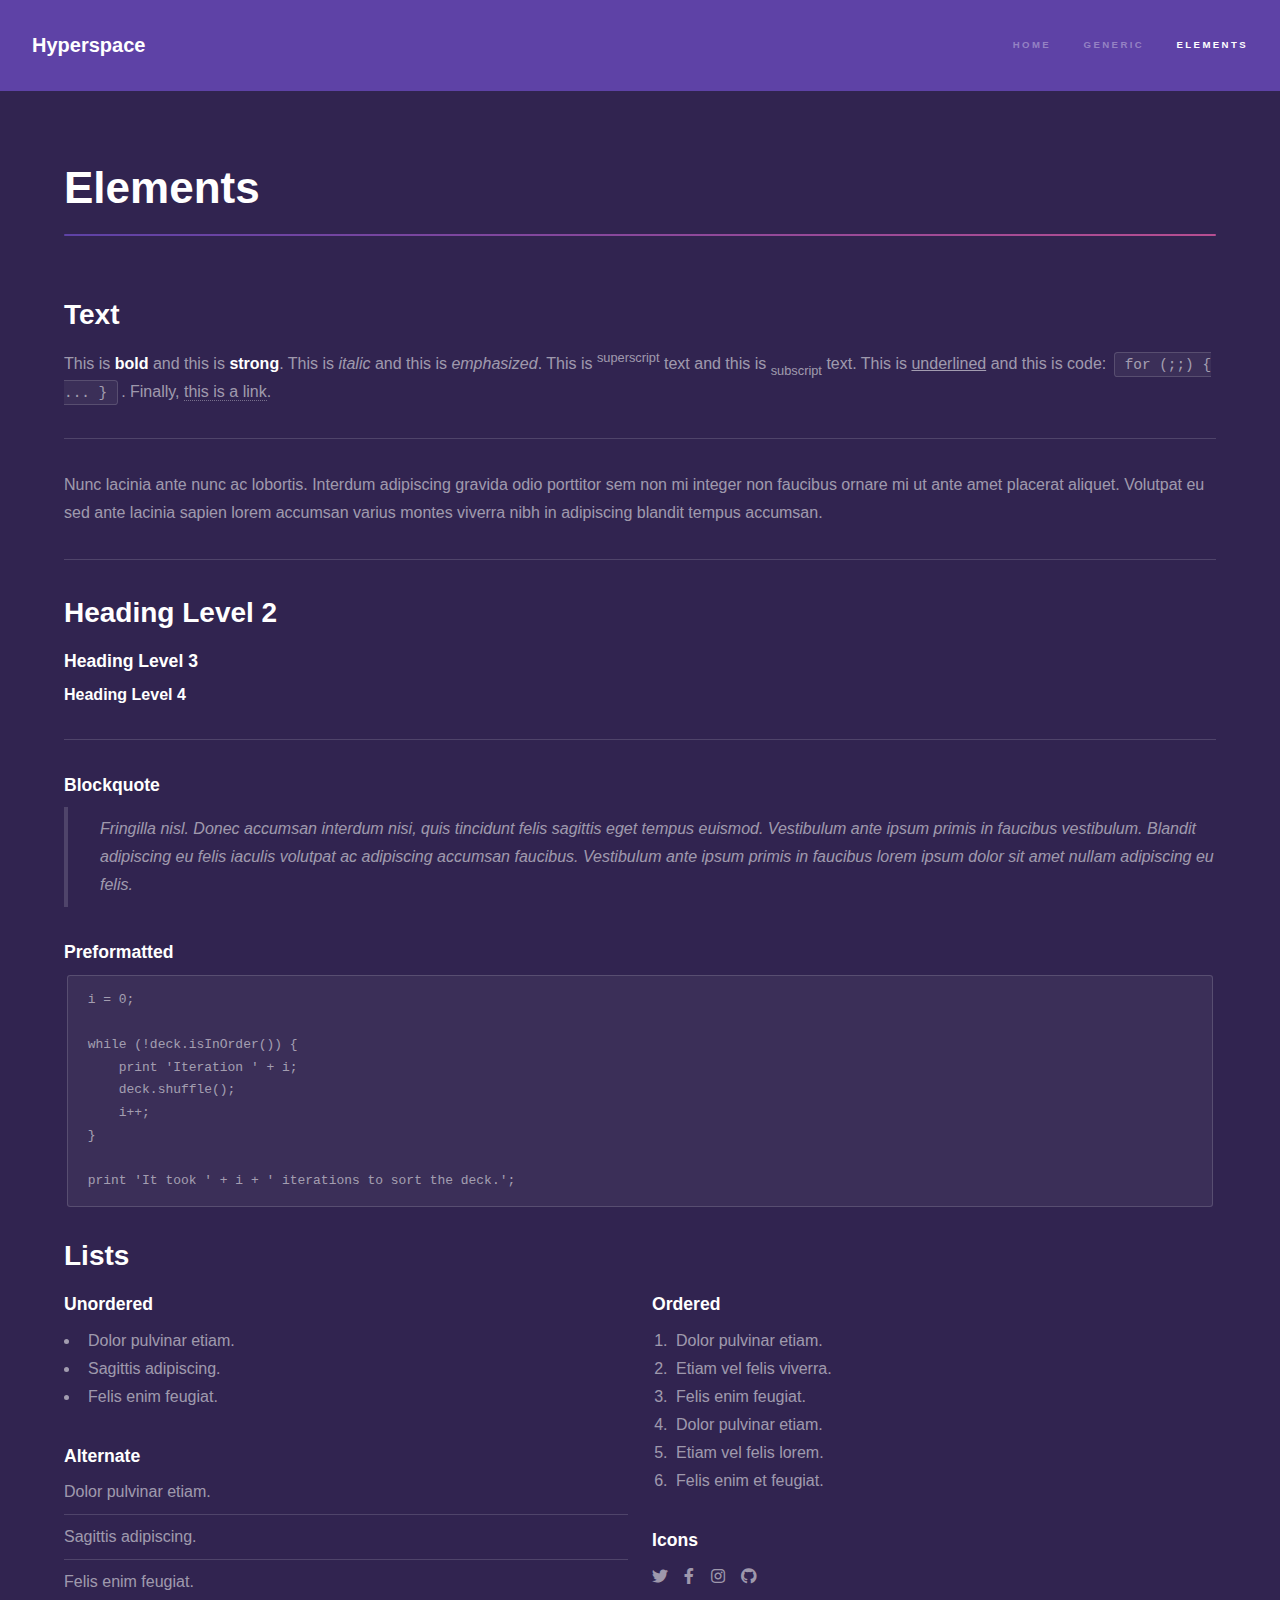
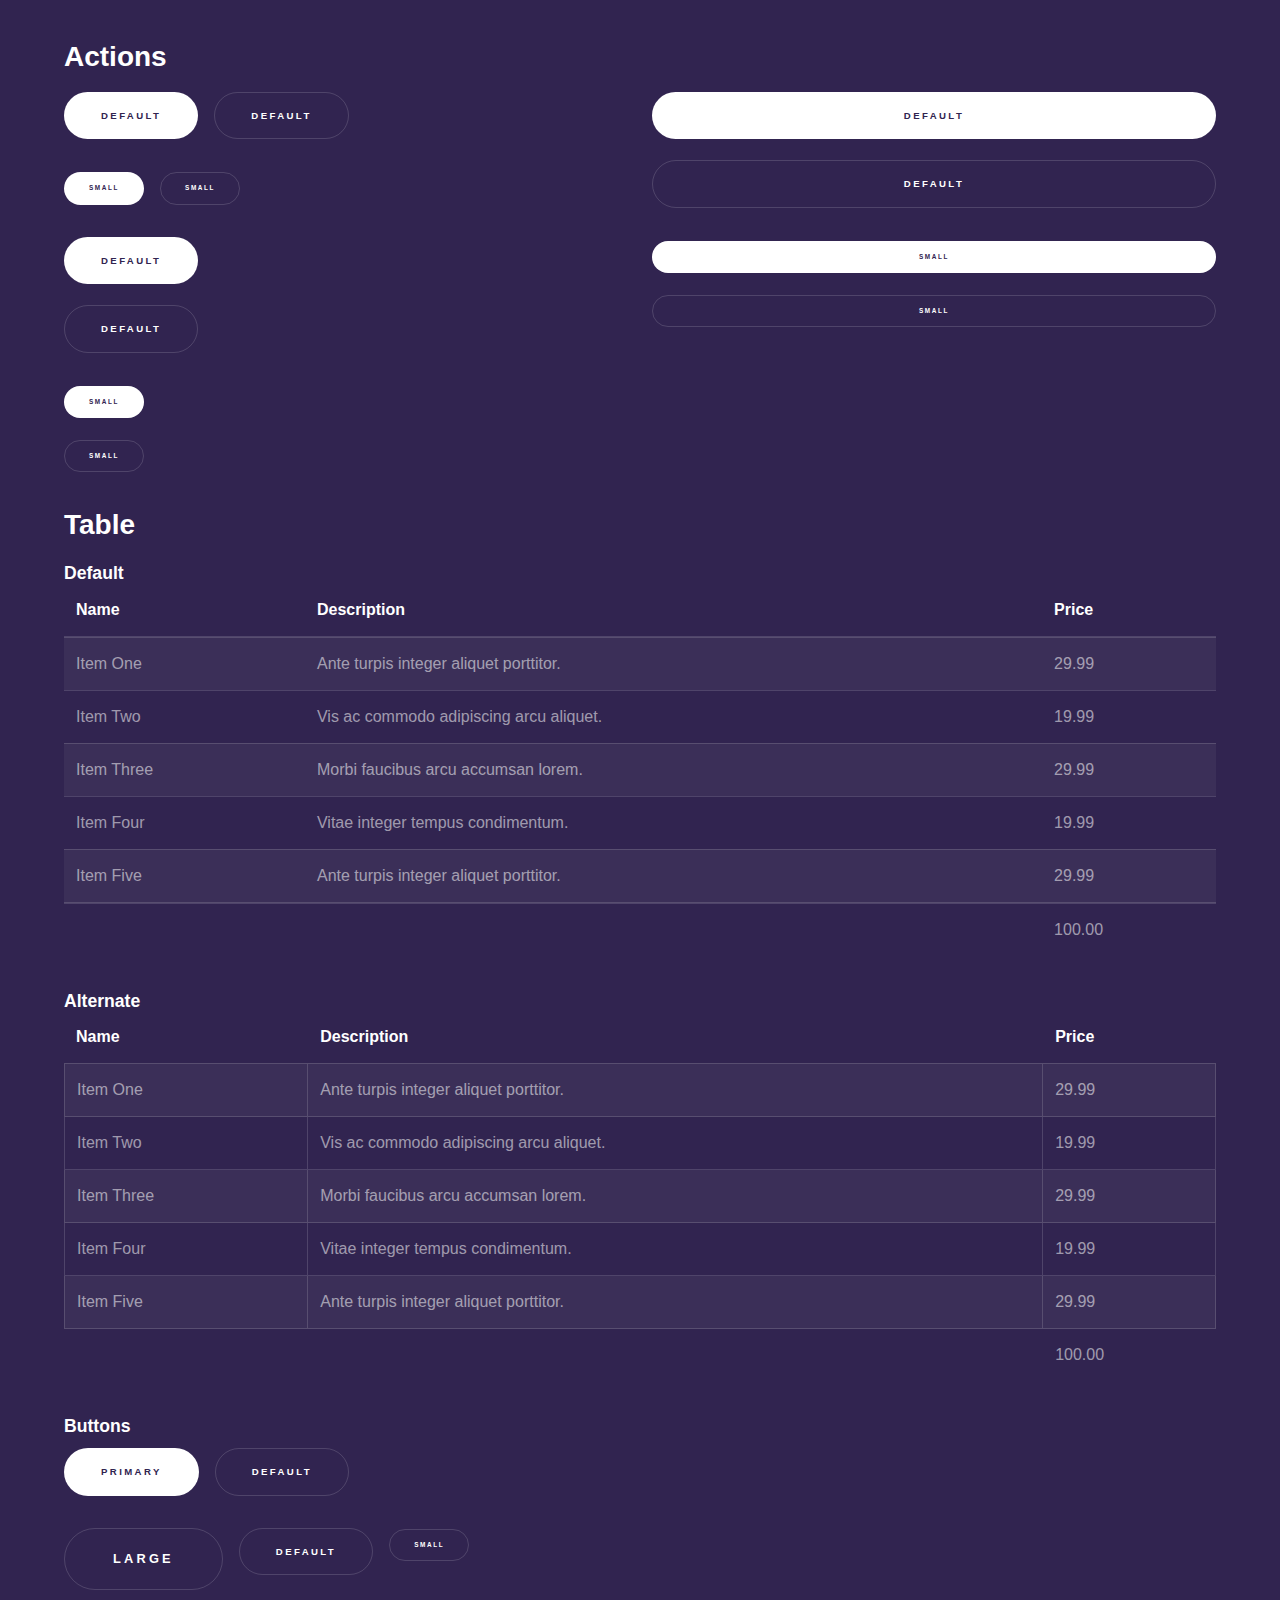
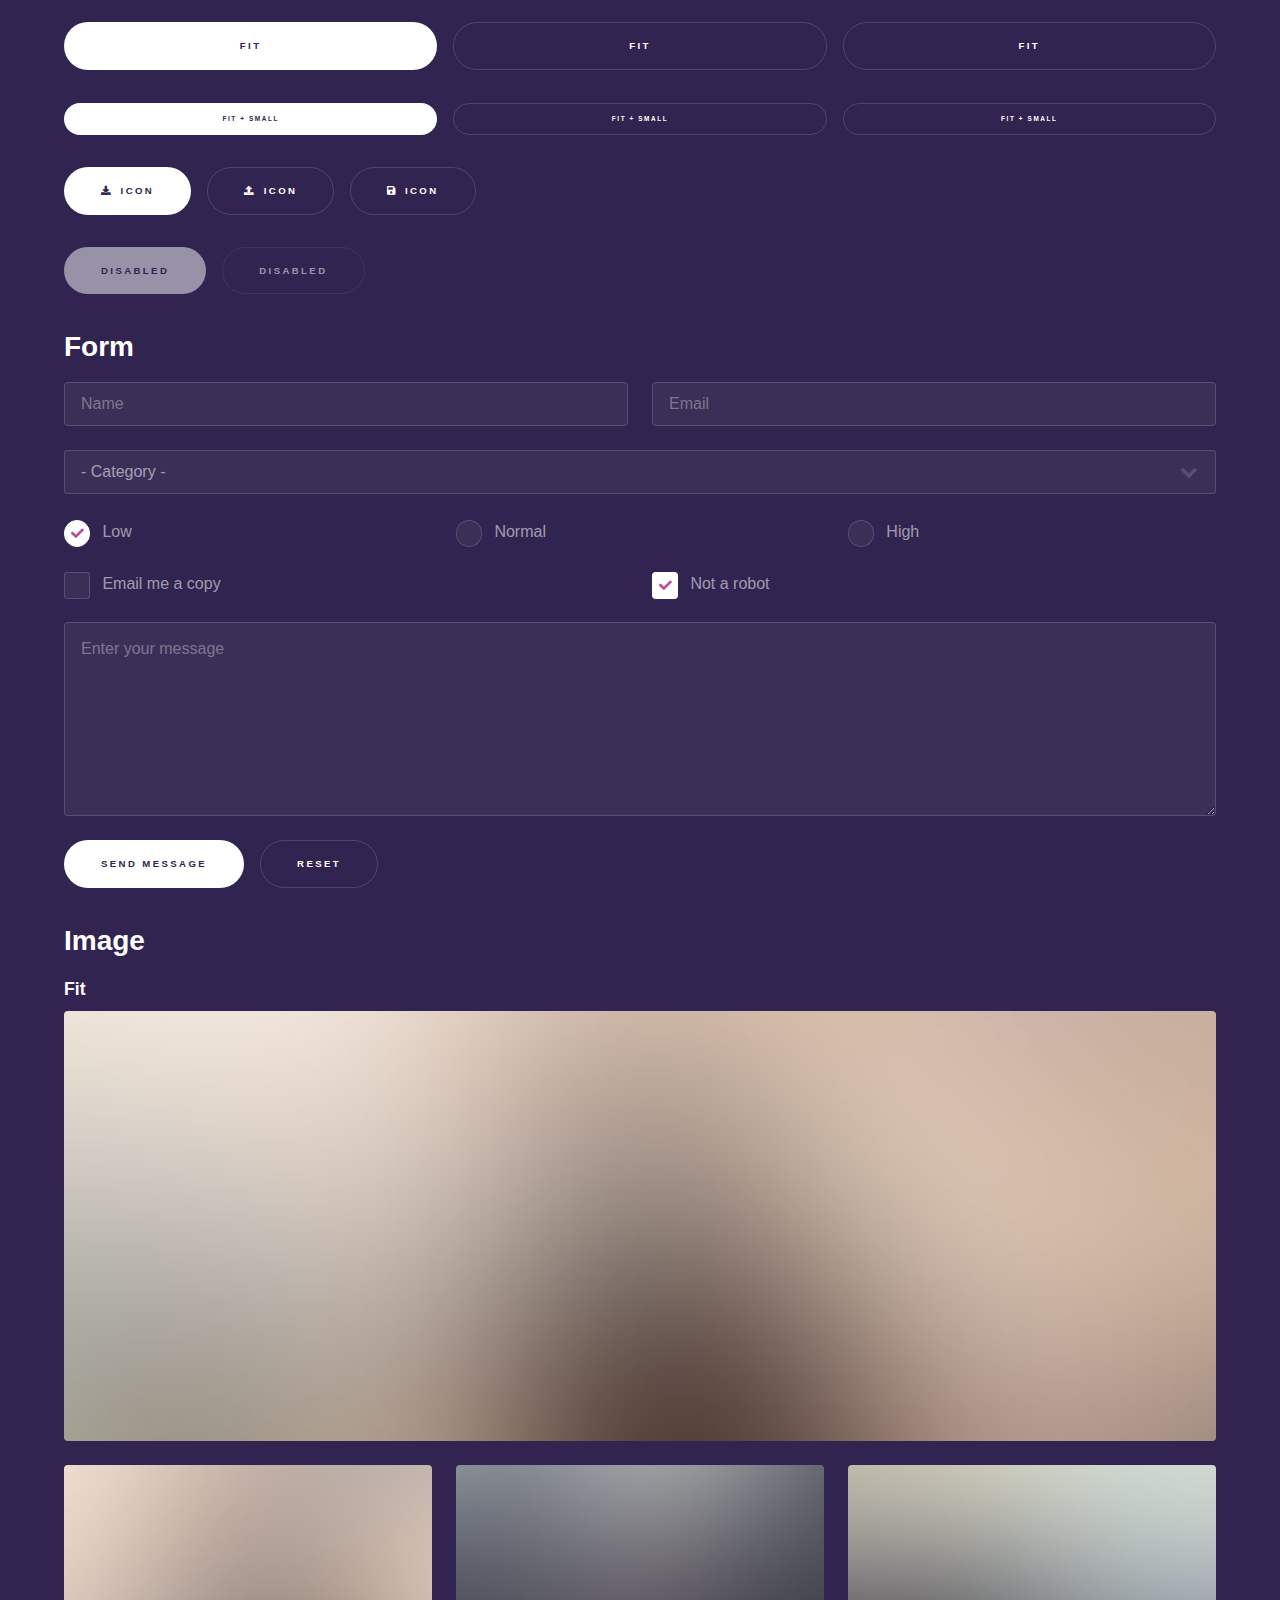
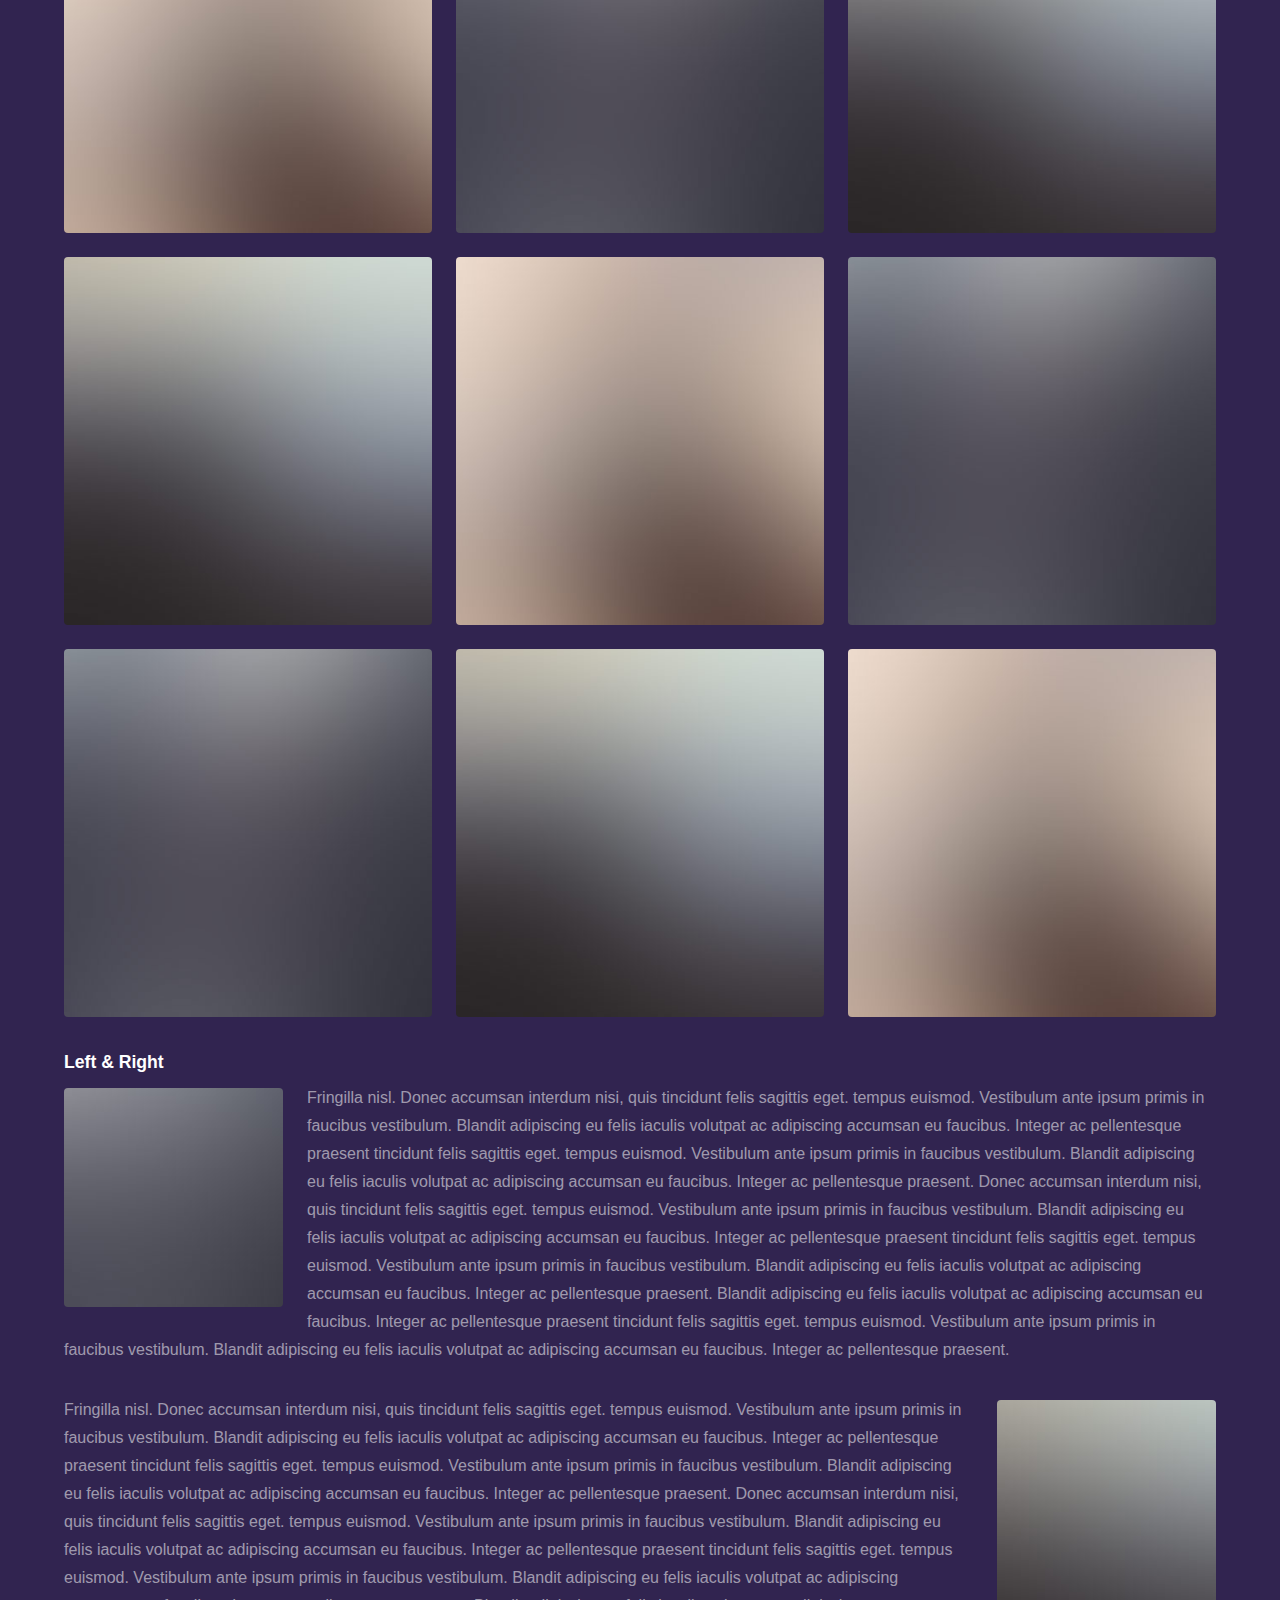
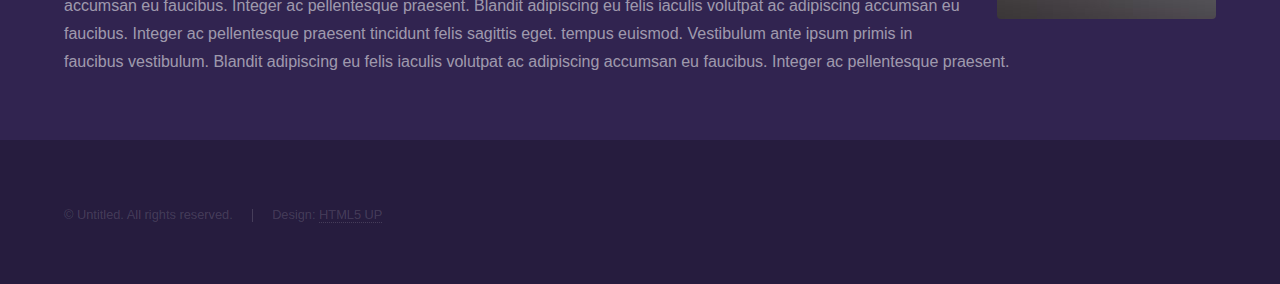
<file: elements.html>
<!DOCTYPE HTML>
<!--
	Hyperspace by HTML5 UP
	html5up.net | @ajlkn
	Free for personal and commercial use under the CCA 3.0 license (html5up.net/license)
-->
<html>
	<head>
		<title>Elements - Hyperspace by HTML5 UP</title>
		<meta charset="utf-8" />
		<meta name="viewport" content="width=device-width, initial-scale=1, user-scalable=no" />
		<link rel="stylesheet" href="assets/css/main.css" />
		<noscript><link rel="stylesheet" href="assets/css/noscript.css" /></noscript>
	</head>
	<body class="is-preload">

		<!-- Header -->
			<header id="header">
				<a href="index.html" class="title">Hyperspace</a>
				<nav>
					<ul>
						<li><a href="index.html">Home</a></li>
						<li><a href="generic.html">Generic</a></li>
						<li><a href="elements.html"  class="active">Elements</a></li>
					</ul>
				</nav>
			</header>

		<!-- Wrapper -->
			<div id="wrapper">

				<!-- Main -->
					<section id="main" class="wrapper">
						<div class="inner">
							<h1 class="major">Elements</h1>

							<!-- Text -->
								<section>
									<h2>Text</h2>
									<p>This is <b>bold</b> and this is <strong>strong</strong>. This is <i>italic</i> and this is <em>emphasized</em>.
									This is <sup>superscript</sup> text and this is <sub>subscript</sub> text.
									This is <u>underlined</u> and this is code: <code>for (;;) { ... }</code>. Finally, <a href="#">this is a link</a>.</p>
									<hr />
									<p>Nunc lacinia ante nunc ac lobortis. Interdum adipiscing gravida odio porttitor sem non mi integer non faucibus ornare mi ut ante amet placerat aliquet. Volutpat eu sed ante lacinia sapien lorem accumsan varius montes viverra nibh in adipiscing blandit tempus accumsan.</p>
									<hr />
									<h2>Heading Level 2</h2>
									<h3>Heading Level 3</h3>
									<h4>Heading Level 4</h4>
									<hr />
									<h3>Blockquote</h3>
									<blockquote>Fringilla nisl. Donec accumsan interdum nisi, quis tincidunt felis sagittis eget tempus euismod. Vestibulum ante ipsum primis in faucibus vestibulum. Blandit adipiscing eu felis iaculis volutpat ac adipiscing accumsan faucibus. Vestibulum ante ipsum primis in faucibus lorem ipsum dolor sit amet nullam adipiscing eu felis.</blockquote>
									<h3>Preformatted</h3>
									<pre><code>i = 0;

while (!deck.isInOrder()) {
    print 'Iteration ' + i;
    deck.shuffle();
    i++;
}

print 'It took ' + i + ' iterations to sort the deck.';</code></pre>
								</section>

							<!-- Lists -->
								<section>
									<h2>Lists</h2>
									<div class="row">
										<div class="col-6 col-12-medium">
											<h3>Unordered</h3>
											<ul>
												<li>Dolor pulvinar etiam.</li>
												<li>Sagittis adipiscing.</li>
												<li>Felis enim feugiat.</li>
											</ul>
											<h3>Alternate</h3>
											<ul class="alt">
												<li>Dolor pulvinar etiam.</li>
												<li>Sagittis adipiscing.</li>
												<li>Felis enim feugiat.</li>
											</ul>
										</div>
										<div class="col-6 col-12-medium">
											<h3>Ordered</h3>
											<ol>
												<li>Dolor pulvinar etiam.</li>
												<li>Etiam vel felis viverra.</li>
												<li>Felis enim feugiat.</li>
												<li>Dolor pulvinar etiam.</li>
												<li>Etiam vel felis lorem.</li>
												<li>Felis enim et feugiat.</li>
											</ol>
											<h3>Icons</h3>
											<ul class="icons">
												<li><a href="#" class="icon brands fa-twitter"><span class="label">Twitter</span></a></li>
												<li><a href="#" class="icon brands fa-facebook-f"><span class="label">Facebook</span></a></li>
												<li><a href="#" class="icon brands fa-instagram"><span class="label">Instagram</span></a></li>
												<li><a href="#" class="icon brands fa-github"><span class="label">Github</span></a></li>
											</ul>
										</div>
									</div>
									<h2>Actions</h2>
									<div class="row">
										<div class="col-6 col-12-medium">
											<ul class="actions">
												<li><a href="#" class="button primary">Default</a></li>
												<li><a href="#" class="button">Default</a></li>
											</ul>
											<ul class="actions small">
												<li><a href="#" class="button primary small">Small</a></li>
												<li><a href="#" class="button small">Small</a></li>
											</ul>
											<ul class="actions stacked">
												<li><a href="#" class="button primary">Default</a></li>
												<li><a href="#" class="button">Default</a></li>
											</ul>
											<ul class="actions stacked">
												<li><a href="#" class="button primary small">Small</a></li>
												<li><a href="#" class="button small">Small</a></li>
											</ul>
										</div>
										<div class="col-6 col-12-medium">
											<ul class="actions stacked">
												<li><a href="#" class="button primary fit">Default</a></li>
												<li><a href="#" class="button fit">Default</a></li>
											</ul>
											<ul class="actions stacked">
												<li><a href="#" class="button primary small fit">Small</a></li>
												<li><a href="#" class="button small fit">Small</a></li>
											</ul>
										</div>
									</div>
								</section>

							<!-- Table -->
								<section>
									<h2>Table</h2>
									<h3>Default</h3>
									<div class="table-wrapper">
										<table>
											<thead>
												<tr>
													<th>Name</th>
													<th>Description</th>
													<th>Price</th>
												</tr>
											</thead>
											<tbody>
												<tr>
													<td>Item One</td>
													<td>Ante turpis integer aliquet porttitor.</td>
													<td>29.99</td>
												</tr>
												<tr>
													<td>Item Two</td>
													<td>Vis ac commodo adipiscing arcu aliquet.</td>
													<td>19.99</td>
												</tr>
												<tr>
													<td>Item Three</td>
													<td> Morbi faucibus arcu accumsan lorem.</td>
													<td>29.99</td>
												</tr>
												<tr>
													<td>Item Four</td>
													<td>Vitae integer tempus condimentum.</td>
													<td>19.99</td>
												</tr>
												<tr>
													<td>Item Five</td>
													<td>Ante turpis integer aliquet porttitor.</td>
													<td>29.99</td>
												</tr>
											</tbody>
											<tfoot>
												<tr>
													<td colspan="2"></td>
													<td>100.00</td>
												</tr>
											</tfoot>
										</table>
									</div>

									<h3>Alternate</h3>
									<div class="table-wrapper">
										<table class="alt">
											<thead>
												<tr>
													<th>Name</th>
													<th>Description</th>
													<th>Price</th>
												</tr>
											</thead>
											<tbody>
												<tr>
													<td>Item One</td>
													<td>Ante turpis integer aliquet porttitor.</td>
													<td>29.99</td>
												</tr>
												<tr>
													<td>Item Two</td>
													<td>Vis ac commodo adipiscing arcu aliquet.</td>
													<td>19.99</td>
												</tr>
												<tr>
													<td>Item Three</td>
													<td> Morbi faucibus arcu accumsan lorem.</td>
													<td>29.99</td>
												</tr>
												<tr>
													<td>Item Four</td>
													<td>Vitae integer tempus condimentum.</td>
													<td>19.99</td>
												</tr>
												<tr>
													<td>Item Five</td>
													<td>Ante turpis integer aliquet porttitor.</td>
													<td>29.99</td>
												</tr>
											</tbody>
											<tfoot>
												<tr>
													<td colspan="2"></td>
													<td>100.00</td>
												</tr>
											</tfoot>
										</table>
									</div>
								</section>

							<!-- Buttons -->
								<section>
									<h3>Buttons</h3>
									<ul class="actions">
										<li><a href="#" class="button primary">Primary</a></li>
										<li><a href="#" class="button">Default</a></li>
									</ul>
									<ul class="actions">
										<li><a href="#" class="button large">Large</a></li>
										<li><a href="#" class="button">Default</a></li>
										<li><a href="#" class="button small">Small</a></li>
									</ul>
									<ul class="actions fit">
										<li><a href="#" class="button primary fit">Fit</a></li>
										<li><a href="#" class="button fit">Fit</a></li>
										<li><a href="#" class="button fit">Fit</a></li>
									</ul>
									<ul class="actions fit small">
										<li><a href="#" class="button primary fit small">Fit + Small</a></li>
										<li><a href="#" class="button fit small">Fit + Small</a></li>
										<li><a href="#" class="button fit small">Fit + Small</a></li>
									</ul>
									<ul class="actions">
										<li><a href="#" class="button primary icon solid fa-download">Icon</a></li>
										<li><a href="#" class="button icon solid fa-upload">Icon</a></li>
										<li><a href="#" class="button icon solid fa-save">Icon</a></li>
									</ul>
									<ul class="actions">
										<li><span class="button primary disabled">Disabled</span></li>
										<li><span class="button disabled">Disabled</span></li>
									</ul>
								</section>

							<!-- Form -->
								<section>
									<h2>Form</h2>
									<form method="post" action="#">
										<div class="row gtr-uniform">
											<div class="col-6 col-12-xsmall">
												<input type="text" name="demo-name" id="demo-name" value="" placeholder="Name" />
											</div>
											<div class="col-6 col-12-xsmall">
												<input type="email" name="demo-email" id="demo-email" value="" placeholder="Email" />
											</div>
											<div class="col-12">
												<select name="demo-category" id="demo-category">
													<option value="">- Category -</option>
													<option value="1">Manufacturing</option>
													<option value="1">Shipping</option>
													<option value="1">Administration</option>
													<option value="1">Human Resources</option>
												</select>
											</div>
											<div class="col-4 col-12-small">
												<input type="radio" id="demo-priority-low" name="demo-priority" checked>
												<label for="demo-priority-low">Low</label>
											</div>
											<div class="col-4 col-12-small">
												<input type="radio" id="demo-priority-normal" name="demo-priority">
												<label for="demo-priority-normal">Normal</label>
											</div>
											<div class="col-4 col-12-small">
												<input type="radio" id="demo-priority-high" name="demo-priority">
												<label for="demo-priority-high">High</label>
											</div>
											<div class="col-6 col-12-small">
												<input type="checkbox" id="demo-copy" name="demo-copy">
												<label for="demo-copy">Email me a copy</label>
											</div>
											<div class="col-6 col-12-small">
												<input type="checkbox" id="demo-human" name="demo-human" checked>
												<label for="demo-human">Not a robot</label>
											</div>
											<div class="col-12">
												<textarea name="demo-message" id="demo-message" placeholder="Enter your message" rows="6"></textarea>
											</div>
											<div class="col-12">
												<ul class="actions">
													<li><input type="submit" value="Send Message" class="primary" /></li>
													<li><input type="reset" value="Reset" /></li>
												</ul>
											</div>
										</div>
									</form>
								</section>

							<!-- Image -->
								<section>
									<h2>Image</h2>
									<h3>Fit</h3>
									<div class="box alt">
										<div class="row gtr-uniform">
											<div class="col-12"><span class="image fit"><img src="images/pic04.jpg" alt="" /></span></div>
											<div class="col-4"><span class="image fit"><img src="images/pic01.jpg" alt="" /></span></div>
											<div class="col-4"><span class="image fit"><img src="images/pic02.jpg" alt="" /></span></div>
											<div class="col-4"><span class="image fit"><img src="images/pic03.jpg" alt="" /></span></div>
											<div class="col-4"><span class="image fit"><img src="images/pic03.jpg" alt="" /></span></div>
											<div class="col-4"><span class="image fit"><img src="images/pic01.jpg" alt="" /></span></div>
											<div class="col-4"><span class="image fit"><img src="images/pic02.jpg" alt="" /></span></div>
											<div class="col-4"><span class="image fit"><img src="images/pic02.jpg" alt="" /></span></div>
											<div class="col-4"><span class="image fit"><img src="images/pic03.jpg" alt="" /></span></div>
											<div class="col-4"><span class="image fit"><img src="images/pic01.jpg" alt="" /></span></div>
										</div>
									</div>
									<h3>Left &amp; Right</h3>
									<p><span class="image left"><img src="images/pic05.jpg" alt="" /></span>Fringilla nisl. Donec accumsan interdum nisi, quis tincidunt felis sagittis eget. tempus euismod. Vestibulum ante ipsum primis in faucibus vestibulum. Blandit adipiscing eu felis iaculis volutpat ac adipiscing accumsan eu faucibus. Integer ac pellentesque praesent tincidunt felis sagittis eget. tempus euismod. Vestibulum ante ipsum primis in faucibus vestibulum. Blandit adipiscing eu felis iaculis volutpat ac adipiscing accumsan eu faucibus. Integer ac pellentesque praesent. Donec accumsan interdum nisi, quis tincidunt felis sagittis eget. tempus euismod. Vestibulum ante ipsum primis in faucibus vestibulum. Blandit adipiscing eu felis iaculis volutpat ac adipiscing accumsan eu faucibus. Integer ac pellentesque praesent tincidunt felis sagittis eget. tempus euismod. Vestibulum ante ipsum primis in faucibus vestibulum. Blandit adipiscing eu felis iaculis volutpat ac adipiscing accumsan eu faucibus. Integer ac pellentesque praesent. Blandit adipiscing eu felis iaculis volutpat ac adipiscing accumsan eu faucibus. Integer ac pellentesque praesent tincidunt felis sagittis eget. tempus euismod. Vestibulum ante ipsum primis in faucibus vestibulum. Blandit adipiscing eu felis iaculis volutpat ac adipiscing accumsan eu faucibus. Integer ac pellentesque praesent.</p>
									<p><span class="image right"><img src="images/pic06.jpg" alt="" /></span>Fringilla nisl. Donec accumsan interdum nisi, quis tincidunt felis sagittis eget. tempus euismod. Vestibulum ante ipsum primis in faucibus vestibulum. Blandit adipiscing eu felis iaculis volutpat ac adipiscing accumsan eu faucibus. Integer ac pellentesque praesent tincidunt felis sagittis eget. tempus euismod. Vestibulum ante ipsum primis in faucibus vestibulum. Blandit adipiscing eu felis iaculis volutpat ac adipiscing accumsan eu faucibus. Integer ac pellentesque praesent. Donec accumsan interdum nisi, quis tincidunt felis sagittis eget. tempus euismod. Vestibulum ante ipsum primis in faucibus vestibulum. Blandit adipiscing eu felis iaculis volutpat ac adipiscing accumsan eu faucibus. Integer ac pellentesque praesent tincidunt felis sagittis eget. tempus euismod. Vestibulum ante ipsum primis in faucibus vestibulum. Blandit adipiscing eu felis iaculis volutpat ac adipiscing accumsan eu faucibus. Integer ac pellentesque praesent. Blandit adipiscing eu felis iaculis volutpat ac adipiscing accumsan eu faucibus. Integer ac pellentesque praesent tincidunt felis sagittis eget. tempus euismod. Vestibulum ante ipsum primis in faucibus vestibulum. Blandit adipiscing eu felis iaculis volutpat ac adipiscing accumsan eu faucibus. Integer ac pellentesque praesent.</p>
								</section>

						</div>
					</section>

			</div>

		<!-- Footer -->
			<footer id="footer" class="wrapper alt">
				<div class="inner">
					<ul class="menu">
						<li>&copy; Untitled. All rights reserved.</li><li>Design: <a href="http://html5up.net">HTML5 UP</a></li>
					</ul>
				</div>
			</footer>

		<!-- Scripts -->
			<script src="assets/js/jquery.min.js"></script>
			<script src="assets/js/jquery.scrollex.min.js"></script>
			<script src="assets/js/jquery.scrolly.min.js"></script>
			<script src="assets/js/browser.min.js"></script>
			<script src="assets/js/breakpoints.min.js"></script>
			<script src="assets/js/util.js"></script>
			<script src="assets/js/main.js"></script>

	</body>
</html>
</file>
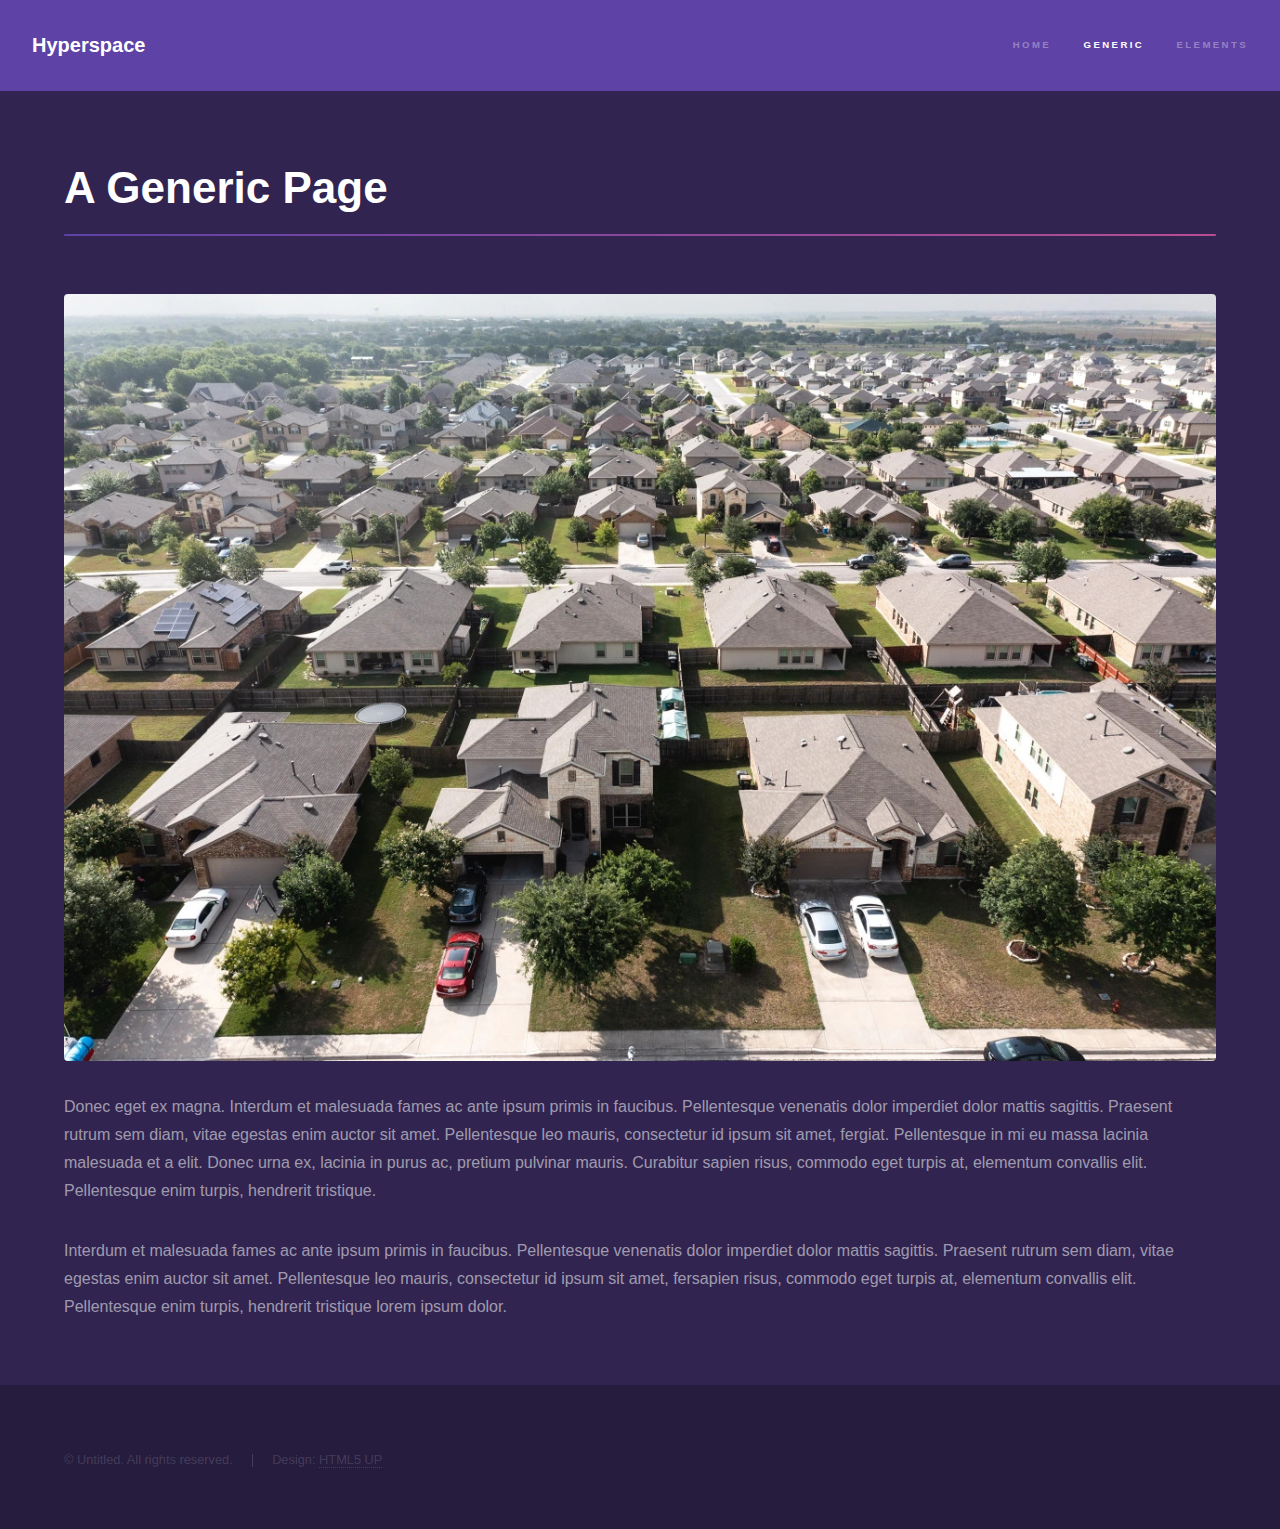
<file: generic.html>
<!DOCTYPE HTML>
<!--
	Hyperspace by HTML5 UP
	html5up.net | @ajlkn
	Free for personal and commercial use under the CCA 3.0 license (html5up.net/license)
-->
<html>
	<head>
		<title>Generic - Hyperspace by HTML5 UP</title>
		<meta charset="utf-8" />
		<meta name="viewport" content="width=device-width, initial-scale=1, user-scalable=no" />
		<link rel="stylesheet" href="assets/css/main.css" />
		<noscript><link rel="stylesheet" href="assets/css/noscript.css" /></noscript>
	</head>
	<body class="is-preload">

		<!-- Header -->
			<header id="header">
				<a href="index.html" class="title">Hyperspace</a>
				<nav>
					<ul>
						<li><a href="index.html">Home</a></li>
						<li><a href="generic.html" class="active">Generic</a></li>
						<li><a href="elements.html">Elements</a></li>
					</ul>
				</nav>
			</header>

		<!-- Wrapper -->
			<div id="wrapper">

				<!-- Main -->
					<section id="main" class="wrapper">
						<div class="inner">
							<h1 class="major">A Generic Page</h1>
							<span class="image fit"><img src="images/data_housing.jpg" alt="" /></span>
							<p>Donec eget ex magna. Interdum et malesuada fames ac ante ipsum primis in faucibus. Pellentesque venenatis dolor imperdiet dolor mattis sagittis. Praesent rutrum sem diam, vitae egestas enim auctor sit amet. Pellentesque leo mauris, consectetur id ipsum sit amet, fergiat. Pellentesque in mi eu massa lacinia malesuada et a elit. Donec urna ex, lacinia in purus ac, pretium pulvinar mauris. Curabitur sapien risus, commodo eget turpis at, elementum convallis elit. Pellentesque enim turpis, hendrerit tristique.</p>
							<p>Interdum et malesuada fames ac ante ipsum primis in faucibus. Pellentesque venenatis dolor imperdiet dolor mattis sagittis. Praesent rutrum sem diam, vitae egestas enim auctor sit amet. Pellentesque leo mauris, consectetur id ipsum sit amet, fersapien risus, commodo eget turpis at, elementum convallis elit. Pellentesque enim turpis, hendrerit tristique lorem ipsum dolor.</p>
						</div>
					</section>

			</div>

		<!-- Footer -->
			<footer id="footer" class="wrapper alt">
				<div class="inner">
					<ul class="menu">
						<li>&copy; Untitled. All rights reserved.</li><li>Design: <a href="http://html5up.net">HTML5 UP</a></li>
					</ul>
				</div>
			</footer>

		<!-- Scripts -->
			<script src="assets/js/jquery.min.js"></script>
			<script src="assets/js/jquery.scrollex.min.js"></script>
			<script src="assets/js/jquery.scrolly.min.js"></script>
			<script src="assets/js/browser.min.js"></script>
			<script src="assets/js/breakpoints.min.js"></script>
			<script src="assets/js/util.js"></script>
			<script src="assets/js/main.js"></script>

	</body>
</html>
</file>
<file: assets/css/noscript.css>
/*
	Hyperspace by HTML5 UP
	html5up.net | @ajlkn
	Free for personal and commercial use under the CCA 3.0 license (html5up.net/license)
*/

/* Spotlights */

	.spotlights > section > .image:before {
		opacity: 0 !important;
	}

	.spotlights > section > .content > .inner {
		-moz-transform: none !important;
		-webkit-transform: none !important;
		-ms-transform: none !important;
		transform: none !important;
		opacity: 1 !important;
	}

/* Wrapper */

	.wrapper > .inner {
		opacity: 1 !important;
		-moz-transform: none !important;
		-webkit-transform: none !important;
		-ms-transform: none !important;
		transform: none !important;
	}

/* Sidebar */

	#sidebar > .inner {
		opacity: 1 !important;
	}

	#sidebar nav > ul > li {
		-moz-transform: none !important;
		-webkit-transform: none !important;
		-ms-transform: none !important;
		transform: none !important;
		opacity: 1 !important;
	}
</file>
<file: assets/css/main.css>
@import url(fontawesome-all.min.css);

/*
	Hyperspace by HTML5 UP
	html5up.net | @ajlkn
	Free for personal and commercial use under the CCA 3.0 license (html5up.net/license)
*/

html, body, div, span, applet, object,
iframe, h1, h2, h3, h4, h5, h6, p, blockquote,
pre, a, abbr, acronym, address, big, cite,
code, del, dfn, em, img, ins, kbd, q, s, samp,
small, strike, strong, sub, sup, tt, var, b,
u, i, center, dl, dt, dd, ol, ul, li, fieldset,
form, label, legend, table, caption, tbody,
tfoot, thead, tr, th, td, article, aside,
canvas, details, embed, figure, figcaption,
footer, header, hgroup, menu, nav, output, ruby,
section, summary, time, mark, audio, video {
	margin: 0;
	padding: 0;
	border: 0;
	font-size: 100%;
	font: inherit;
	vertical-align: baseline;}

article, aside, details, figcaption, figure,
footer, header, hgroup, menu, nav, section {
	display: block;}

body {
	line-height: 1;
}

ol, ul {
	list-style: none;
}

blockquote, q {
	quotes: none;
}

	blockquote:before, blockquote:after, q:before, q:after {
		content: '';
		content: none;
	}

table {
	border-collapse: collapse;
	border-spacing: 0;
}

body {
	-webkit-text-size-adjust: none;
}

mark {
	background-color: transparent;
	color: inherit;
}

input::-moz-focus-inner {
	border: 0;
	padding: 0;
}

input, select, textarea {
	-moz-appearance: none;
	-webkit-appearance: none;
	-ms-appearance: none;
	appearance: none;
}

/* Basic */

	@-ms-viewport {
		width: device-width;
	}

	body {
		-ms-overflow-style: scrollbar;
	}

	@media screen and (max-width: 480px) {

		html, body {
			min-width: 320px;
		}

	}

	html {
		box-sizing: border-box;
	}

	*, *:before, *:after {
		box-sizing: inherit;
	}
	/* //#312450 */
	body {
		background: #312450;
	}

		body.is-preload *, body.is-preload *:before, body.is-preload *:after {
			-moz-animation: none !important;
			-webkit-animation: none !important;
			-ms-animation: none !important;
			animation: none !important;
			-moz-transition: none !important;
			-webkit-transition: none !important;
			-ms-transition: none !important;
			transition: none !important;
		}

/* Type */

	body, input, select, textarea {
		color: rgba(255, 255, 255, 0.55);
		font-family: Arial, Helvetica, sans-serif;
		font-size: 16.5pt;
		font-weight: normal;
		line-height: 1.75;
	}

		@media screen and (max-width: 1680px) {

			body, input, select, textarea {
				font-size: 13pt;
			}

		}

		@media screen and (max-width: 1280px) {

			body, input, select, textarea {
				font-size: 12pt;
			}

		}

		@media screen and (max-width: 360px) {

			body, input, select, textarea {
				font-size: 11pt;
			}

		}

	a {
		-moz-transition: color 0.2s ease, border-bottom-color 0.2s ease;
		-webkit-transition: color 0.2s ease, border-bottom-color 0.2s ease;
		-ms-transition: color 0.2s ease, border-bottom-color 0.2s ease;
		transition: color 0.2s ease, border-bottom-color 0.2s ease;
		border-bottom: dotted 1px rgba(255, 255, 255, 0.35);
		color: inherit;
		text-decoration: none;
	}

		a:hover {
			border-bottom-color: transparent;
			color: #ffffff;
		}

	strong, b {
		color: #ffffff;
		font-weight: bold;
	}

	em, i {
		font-style: italic;
	}

	p {
		margin: 0 0 2em 0;
	}

	h1, h2, h3, h4, h5, h6 {
		color: #ffffff;
		font-weight: bold;
		line-height: 1.5;
		margin: 0 0 0.5em 0;
	}

		h1 a, h2 a, h3 a, h4 a, h5 a, h6 a {
			color: inherit;
			text-decoration: none;
		}

	h1 {
		font-size: 2.75em;
	}

		h1.major {
			margin: 0 0 1.3em 0;
			position: relative;
			padding-bottom: 0.35em;
		}

			h1.major:after {
				background-image: -moz-linear-gradient(to right, #5e42a6, #b74e91);
				background-image: -webkit-linear-gradient(to right, #5e42a6, #b74e91);
				background-image: -ms-linear-gradient(to right, #5e42a6, #b74e91);
				background-image: linear-gradient(to right, #5e42a6, #b74e91);
				-moz-transition: max-width 0.2s ease;
				-webkit-transition: max-width 0.2s ease;
				-ms-transition: max-width 0.2s ease;
				transition: max-width 0.2s ease;
				border-radius: 0.2em;
				bottom: 0;
				content: '';
				height: 0.05em;
				position: absolute;
				right: 0;
				width: 100%;
			}

	h2 {
		font-size: 1.75em;
	}

	h3 {
		font-size: 1.1em;
	}

	h4 {
		font-size: 1em;
	}

	h5 {
		font-size: 0.8em;
	}

	h6 {
		font-size: 0.6em;
	}

	@media screen and (max-width: 736px) {

		h1 {
			font-size: 2em;
		}

		h2 {
			font-size: 1.25em;
		}

		h3 {
			font-size: 1em;
		}

		h4 {
			font-size: 0.8em;
		}

		h5 {
			font-size: 0.6em;
		}

		h6 {
			font-size: 0.6em;
		}

	}

	sub {
		font-size: 0.8em;
		position: relative;
		top: 0.5em;
	}

	sup {
		font-size: 0.8em;
		position: relative;
		top: -0.5em;
	}

	blockquote {
		border-left: solid 4px rgba(255, 255, 255, 0.15);
		font-style: italic;
		margin: 0 0 2em 0;
		padding: 0.5em 0 0.5em 2em;
	}

	code {
		background: rgba(255, 255, 255, 0.05);
		border-radius: 0.25em;
		border: solid 1px rgba(255, 255, 255, 0.15);
		font-family: "Courier New", monospace;
		font-size: 0.9em;
		margin: 0 0.25em;
		padding: 0.25em 0.65em;
	}

	pre {
		-webkit-overflow-scrolling: touch;
		font-family: "Courier New", monospace;
		font-size: 0.9em;
		margin: 0 0 2em 0;
	}

		pre code {
			display: block;
			line-height: 1.75em;
			padding: 1em 1.5em;
			overflow-x: auto;
		}

	hr {
		border: 0;
		border-bottom: solid 1px rgba(255, 255, 255, 0.15);
		margin: 2em 0;
	}

		hr.major {
			margin: 3em 0;
		}

	.align-left {
		text-align: left;
	}

	.align-center {
		text-align: center;
	}

	.align-right {
		text-align: right;
	}

/* Row */

	.row {
		display: flex;
		flex-wrap: wrap;
		box-sizing: border-box;
		align-items: stretch;
	}

		.row > * {
			box-sizing: border-box;
		}

		.row.gtr-uniform > * > :last-child {
			margin-bottom: 0;
		}

		.row.aln-left {
			justify-content: flex-start;
		}

		.row.aln-center {
			justify-content: center;
		}

		.row.aln-right {
			justify-content: flex-end;
		}

		.row.aln-top {
			align-items: flex-start;
		}

		.row.aln-middle {
			align-items: center;
		}

		.row.aln-bottom {
			align-items: flex-end;
		}

		.row > .imp {
			order: -1;
		}

		.row > .col-1 {
			width: 8.33333%;
		}

		.row > .off-1 {
			margin-left: 8.33333%;
		}

		.row > .col-2 {
			width: 16.66667%;
		}

		.row > .off-2 {
			margin-left: 16.66667%;
		}

		.row > .col-3 {
			width: 25%;
		}

		.row > .off-3 {
			margin-left: 25%;
		}

		.row > .col-4 {
			width: 33.33333%;
		}

		.row > .off-4 {
			margin-left: 33.33333%;
		}

		.row > .col-5 {
			width: 41.66667%;
		}

		.row > .off-5 {
			margin-left: 41.66667%;
		}

		.row > .col-6 {
			width: 50%;
		}

		.row > .off-6 {
			margin-left: 50%;
		}

		.row > .col-7 {
			width: 58.33333%;
		}

		.row > .off-7 {
			margin-left: 58.33333%;
		}

		.row > .col-8 {
			width: 66.66667%;
		}

		.row > .off-8 {
			margin-left: 66.66667%;
		}

		.row > .col-9 {
			width: 75%;
		}

		.row > .off-9 {
			margin-left: 75%;
		}

		.row > .col-10 {
			width: 83.33333%;
		}

		.row > .off-10 {
			margin-left: 83.33333%;
		}

		.row > .col-11 {
			width: 91.66667%;
		}

		.row > .off-11 {
			margin-left: 91.66667%;
		}

		.row > .col-12 {
			width: 100%;
		}

		.row > .off-12 {
			margin-left: 100%;
		}

		.row.gtr-0 {
			margin-top: 0;
			margin-left: 0em;
		}

			.row.gtr-0 > * {
				padding: 0 0 0 0em;
			}

			.row.gtr-0.gtr-uniform {
				margin-top: 0em;
			}

				.row.gtr-0.gtr-uniform > * {
					padding-top: 0em;
				}

		.row.gtr-25 {
			margin-top: 0;
			margin-left: -0.375em;
		}

			.row.gtr-25 > * {
				padding: 0 0 0 0.375em;
			}

			.row.gtr-25.gtr-uniform {
				margin-top: -0.375em;
			}

				.row.gtr-25.gtr-uniform > * {
					padding-top: 0.375em;
				}

		.row.gtr-50 {
			margin-top: 0;
			margin-left: -0.75em;
		}

			.row.gtr-50 > * {
				padding: 0 0 0 0.75em;
			}

			.row.gtr-50.gtr-uniform {
				margin-top: -0.75em;
			}

				.row.gtr-50.gtr-uniform > * {
					padding-top: 0.75em;
				}

		.row {
			margin-top: 0;
			margin-left: -1.5em;
		}

			.row > * {
				padding: 0 0 0 1.5em;
			}

			.row.gtr-uniform {
				margin-top: -1.5em;
			}

				.row.gtr-uniform > * {
					padding-top: 1.5em;
				}

		.row.gtr-150 {
			margin-top: 0;
			margin-left: -2.25em;
		}

			.row.gtr-150 > * {
				padding: 0 0 0 2.25em;
			}

			.row.gtr-150.gtr-uniform {
				margin-top: -2.25em;
			}

				.row.gtr-150.gtr-uniform > * {
					padding-top: 2.25em;
				}

		.row.gtr-200 {
			margin-top: 0;
			margin-left: -3em;
		}

			.row.gtr-200 > * {
				padding: 0 0 0 3em;
			}

			.row.gtr-200.gtr-uniform {
				margin-top: -3em;
			}

				.row.gtr-200.gtr-uniform > * {
					padding-top: 3em;
				}

		@media screen and (max-width: 1680px) {

			.row {
				display: flex;
				flex-wrap: wrap;
				box-sizing: border-box;
				align-items: stretch;
			}

				.row > * {
					box-sizing: border-box;
				}

				.row.gtr-uniform > * > :last-child {
					margin-bottom: 0;
				}

				.row.aln-left {
					justify-content: flex-start;
				}

				.row.aln-center {
					justify-content: center;
				}

				.row.aln-right {
					justify-content: flex-end;
				}

				.row.aln-top {
					align-items: flex-start;
				}

				.row.aln-middle {
					align-items: center;
				}

				.row.aln-bottom {
					align-items: flex-end;
				}

				.row > .imp-xlarge {
					order: -1;
				}

				.row > .col-1-xlarge {
					width: 8.33333%;
				}

				.row > .off-1-xlarge {
					margin-left: 8.33333%;
				}

				.row > .col-2-xlarge {
					width: 16.66667%;
				}

				.row > .off-2-xlarge {
					margin-left: 16.66667%;
				}

				.row > .col-3-xlarge {
					width: 25%;
				}

				.row > .off-3-xlarge {
					margin-left: 25%;
				}

				.row > .col-4-xlarge {
					width: 33.33333%;
				}

				.row > .off-4-xlarge {
					margin-left: 33.33333%;
				}

				.row > .col-5-xlarge {
					width: 41.66667%;
				}

				.row > .off-5-xlarge {
					margin-left: 41.66667%;
				}

				.row > .col-6-xlarge {
					width: 50%;
				}

				.row > .off-6-xlarge {
					margin-left: 50%;
				}

				.row > .col-7-xlarge {
					width: 58.33333%;
				}

				.row > .off-7-xlarge {
					margin-left: 58.33333%;
				}

				.row > .col-8-xlarge {
					width: 66.66667%;
				}

				.row > .off-8-xlarge {
					margin-left: 66.66667%;
				}

				.row > .col-9-xlarge {
					width: 75%;
				}

				.row > .off-9-xlarge {
					margin-left: 75%;
				}

				.row > .col-10-xlarge {
					width: 83.33333%;
				}

				.row > .off-10-xlarge {
					margin-left: 83.33333%;
				}

				.row > .col-11-xlarge {
					width: 91.66667%;
				}

				.row > .off-11-xlarge {
					margin-left: 91.66667%;
				}

				.row > .col-12-xlarge {
					width: 100%;
				}

				.row > .off-12-xlarge {
					margin-left: 100%;
				}

				.row.gtr-0 {
					margin-top: 0;
					margin-left: 0em;
				}

					.row.gtr-0 > * {
						padding: 0 0 0 0em;
					}

					.row.gtr-0.gtr-uniform {
						margin-top: 0em;
					}

						.row.gtr-0.gtr-uniform > * {
							padding-top: 0em;
						}

				.row.gtr-25 {
					margin-top: 0;
					margin-left: -0.375em;
				}

					.row.gtr-25 > * {
						padding: 0 0 0 0.375em;
					}

					.row.gtr-25.gtr-uniform {
						margin-top: -0.375em;
					}

						.row.gtr-25.gtr-uniform > * {
							padding-top: 0.375em;
						}

				.row.gtr-50 {
					margin-top: 0;
					margin-left: -0.75em;
				}

					.row.gtr-50 > * {
						padding: 0 0 0 0.75em;
					}

					.row.gtr-50.gtr-uniform {
						margin-top: -0.75em;
					}

						.row.gtr-50.gtr-uniform > * {
							padding-top: 0.75em;
						}

				.row {
					margin-top: 0;
					margin-left: -1.5em;
				}

					.row > * {
						padding: 0 0 0 1.5em;
					}

					.row.gtr-uniform {
						margin-top: -1.5em;
					}

						.row.gtr-uniform > * {
							padding-top: 1.5em;
						}

				.row.gtr-150 {
					margin-top: 0;
					margin-left: -2.25em;
				}

					.row.gtr-150 > * {
						padding: 0 0 0 2.25em;
					}

					.row.gtr-150.gtr-uniform {
						margin-top: -2.25em;
					}

						.row.gtr-150.gtr-uniform > * {
							padding-top: 2.25em;
						}

				.row.gtr-200 {
					margin-top: 0;
					margin-left: -3em;
				}

					.row.gtr-200 > * {
						padding: 0 0 0 3em;
					}

					.row.gtr-200.gtr-uniform {
						margin-top: -3em;
					}

						.row.gtr-200.gtr-uniform > * {
							padding-top: 3em;
						}

		}

		@media screen and (max-width: 1280px) {

			.row {
				display: flex;
				flex-wrap: wrap;
				box-sizing: border-box;
				align-items: stretch;
			}

				.row > * {
					box-sizing: border-box;
				}

				.row.gtr-uniform > * > :last-child {
					margin-bottom: 0;
				}

				.row.aln-left {
					justify-content: flex-start;
				}

				.row.aln-center {
					justify-content: center;
				}

				.row.aln-right {
					justify-content: flex-end;
				}

				.row.aln-top {
					align-items: flex-start;
				}

				.row.aln-middle {
					align-items: center;
				}

				.row.aln-bottom {
					align-items: flex-end;
				}

				.row > .imp-large {
					order: -1;
				}

				.row > .col-1-large {
					width: 8.33333%;
				}

				.row > .off-1-large {
					margin-left: 8.33333%;
				}

				.row > .col-2-large {
					width: 16.66667%;
				}

				.row > .off-2-large {
					margin-left: 16.66667%;
				}

				.row > .col-3-large {
					width: 25%;
				}

				.row > .off-3-large {
					margin-left: 25%;
				}

				.row > .col-4-large {
					width: 33.33333%;
				}

				.row > .off-4-large {
					margin-left: 33.33333%;
				}

				.row > .col-5-large {
					width: 41.66667%;
				}

				.row > .off-5-large {
					margin-left: 41.66667%;
				}

				.row > .col-6-large {
					width: 50%;
				}

				.row > .off-6-large {
					margin-left: 50%;
				}

				.row > .col-7-large {
					width: 58.33333%;
				}

				.row > .off-7-large {
					margin-left: 58.33333%;
				}

				.row > .col-8-large {
					width: 66.66667%;
				}

				.row > .off-8-large {
					margin-left: 66.66667%;
				}

				.row > .col-9-large {
					width: 75%;
				}

				.row > .off-9-large {
					margin-left: 75%;
				}

				.row > .col-10-large {
					width: 83.33333%;
				}

				.row > .off-10-large {
					margin-left: 83.33333%;
				}

				.row > .col-11-large {
					width: 91.66667%;
				}

				.row > .off-11-large {
					margin-left: 91.66667%;
				}

				.row > .col-12-large {
					width: 100%;
				}

				.row > .off-12-large {
					margin-left: 100%;
				}

				.row.gtr-0 {
					margin-top: 0;
					margin-left: 0em;
				}

					.row.gtr-0 > * {
						padding: 0 0 0 0em;
					}

					.row.gtr-0.gtr-uniform {
						margin-top: 0em;
					}

						.row.gtr-0.gtr-uniform > * {
							padding-top: 0em;
						}

				.row.gtr-25 {
					margin-top: 0;
					margin-left: -0.375em;
				}

					.row.gtr-25 > * {
						padding: 0 0 0 0.375em;
					}

					.row.gtr-25.gtr-uniform {
						margin-top: -0.375em;
					}

						.row.gtr-25.gtr-uniform > * {
							padding-top: 0.375em;
						}

				.row.gtr-50 {
					margin-top: 0;
					margin-left: -0.75em;
				}

					.row.gtr-50 > * {
						padding: 0 0 0 0.75em;
					}

					.row.gtr-50.gtr-uniform {
						margin-top: -0.75em;
					}

						.row.gtr-50.gtr-uniform > * {
							padding-top: 0.75em;
						}

				.row {
					margin-top: 0;
					margin-left: -1.5em;
				}

					.row > * {
						padding: 0 0 0 1.5em;
					}

					.row.gtr-uniform {
						margin-top: -1.5em;
					}

						.row.gtr-uniform > * {
							padding-top: 1.5em;
						}

				.row.gtr-150 {
					margin-top: 0;
					margin-left: -2.25em;
				}

					.row.gtr-150 > * {
						padding: 0 0 0 2.25em;
					}

					.row.gtr-150.gtr-uniform {
						margin-top: -2.25em;
					}

						.row.gtr-150.gtr-uniform > * {
							padding-top: 2.25em;
						}

				.row.gtr-200 {
					margin-top: 0;
					margin-left: -3em;
				}

					.row.gtr-200 > * {
						padding: 0 0 0 3em;
					}

					.row.gtr-200.gtr-uniform {
						margin-top: -3em;
					}

						.row.gtr-200.gtr-uniform > * {
							padding-top: 3em;
						}

		}

		@media screen and (max-width: 980px) {

			.row {
				display: flex;
				flex-wrap: wrap;
				box-sizing: border-box;
				align-items: stretch;
			}

				.row > * {
					box-sizing: border-box;
				}

				.row.gtr-uniform > * > :last-child {
					margin-bottom: 0;
				}

				.row.aln-left {
					justify-content: flex-start;
				}

				.row.aln-center {
					justify-content: center;
				}

				.row.aln-right {
					justify-content: flex-end;
				}

				.row.aln-top {
					align-items: flex-start;
				}

				.row.aln-middle {
					align-items: center;
				}

				.row.aln-bottom {
					align-items: flex-end;
				}

				.row > .imp-medium {
					order: -1;
				}

				.row > .col-1-medium {
					width: 8.33333%;
				}

				.row > .off-1-medium {
					margin-left: 8.33333%;
				}

				.row > .col-2-medium {
					width: 16.66667%;
				}

				.row > .off-2-medium {
					margin-left: 16.66667%;
				}

				.row > .col-3-medium {
					width: 25%;
				}

				.row > .off-3-medium {
					margin-left: 25%;
				}

				.row > .col-4-medium {
					width: 33.33333%;
				}

				.row > .off-4-medium {
					margin-left: 33.33333%;
				}

				.row > .col-5-medium {
					width: 41.66667%;
				}

				.row > .off-5-medium {
					margin-left: 41.66667%;
				}

				.row > .col-6-medium {
					width: 50%;
				}

				.row > .off-6-medium {
					margin-left: 50%;
				}

				.row > .col-7-medium {
					width: 58.33333%;
				}

				.row > .off-7-medium {
					margin-left: 58.33333%;
				}

				.row > .col-8-medium {
					width: 66.66667%;
				}

				.row > .off-8-medium {
					margin-left: 66.66667%;
				}

				.row > .col-9-medium {
					width: 75%;
				}

				.row > .off-9-medium {
					margin-left: 75%;
				}

				.row > .col-10-medium {
					width: 83.33333%;
				}

				.row > .off-10-medium {
					margin-left: 83.33333%;
				}

				.row > .col-11-medium {
					width: 91.66667%;
				}

				.row > .off-11-medium {
					margin-left: 91.66667%;
				}

				.row > .col-12-medium {
					width: 100%;
				}

				.row > .off-12-medium {
					margin-left: 100%;
				}

				.row.gtr-0 {
					margin-top: 0;
					margin-left: 0em;
				}

					.row.gtr-0 > * {
						padding: 0 0 0 0em;
					}

					.row.gtr-0.gtr-uniform {
						margin-top: 0em;
					}

						.row.gtr-0.gtr-uniform > * {
							padding-top: 0em;
						}

				.row.gtr-25 {
					margin-top: 0;
					margin-left: -0.375em;
				}

					.row.gtr-25 > * {
						padding: 0 0 0 0.375em;
					}

					.row.gtr-25.gtr-uniform {
						margin-top: -0.375em;
					}

						.row.gtr-25.gtr-uniform > * {
							padding-top: 0.375em;
						}

				.row.gtr-50 {
					margin-top: 0;
					margin-left: -0.75em;
				}

					.row.gtr-50 > * {
						padding: 0 0 0 0.75em;
					}

					.row.gtr-50.gtr-uniform {
						margin-top: -0.75em;
					}

						.row.gtr-50.gtr-uniform > * {
							padding-top: 0.75em;
						}

				.row {
					margin-top: 0;
					margin-left: -1.5em;
				}

					.row > * {
						padding: 0 0 0 1.5em;
					}

					.row.gtr-uniform {
						margin-top: -1.5em;
					}

						.row.gtr-uniform > * {
							padding-top: 1.5em;
						}

				.row.gtr-150 {
					margin-top: 0;
					margin-left: -2.25em;
				}

					.row.gtr-150 > * {
						padding: 0 0 0 2.25em;
					}

					.row.gtr-150.gtr-uniform {
						margin-top: -2.25em;
					}

						.row.gtr-150.gtr-uniform > * {
							padding-top: 2.25em;
						}

				.row.gtr-200 {
					margin-top: 0;
					margin-left: -3em;
				}

					.row.gtr-200 > * {
						padding: 0 0 0 3em;
					}

					.row.gtr-200.gtr-uniform {
						margin-top: -3em;
					}

						.row.gtr-200.gtr-uniform > * {
							padding-top: 3em;
						}

		}

		@media screen and (max-width: 736px) {

			.row {
				display: flex;
				flex-wrap: wrap;
				box-sizing: border-box;
				align-items: stretch;
			}

				.row > * {
					box-sizing: border-box;
				}

				.row.gtr-uniform > * > :last-child {
					margin-bottom: 0;
				}

				.row.aln-left {
					justify-content: flex-start;
				}

				.row.aln-center {
					justify-content: center;
				}

				.row.aln-right {
					justify-content: flex-end;
				}

				.row.aln-top {
					align-items: flex-start;
				}

				.row.aln-middle {
					align-items: center;
				}

				.row.aln-bottom {
					align-items: flex-end;
				}

				.row > .imp-small {
					order: -1;
				}

				.row > .col-1-small {
					width: 8.33333%;
				}

				.row > .off-1-small {
					margin-left: 8.33333%;
				}

				.row > .col-2-small {
					width: 16.66667%;
				}

				.row > .off-2-small {
					margin-left: 16.66667%;
				}

				.row > .col-3-small {
					width: 25%;
				}

				.row > .off-3-small {
					margin-left: 25%;
				}

				.row > .col-4-small {
					width: 33.33333%;
				}

				.row > .off-4-small {
					margin-left: 33.33333%;
				}

				.row > .col-5-small {
					width: 41.66667%;
				}

				.row > .off-5-small {
					margin-left: 41.66667%;
				}

				.row > .col-6-small {
					width: 50%;
				}

				.row > .off-6-small {
					margin-left: 50%;
				}

				.row > .col-7-small {
					width: 58.33333%;
				}

				.row > .off-7-small {
					margin-left: 58.33333%;
				}

				.row > .col-8-small {
					width: 66.66667%;
				}

				.row > .off-8-small {
					margin-left: 66.66667%;
				}

				.row > .col-9-small {
					width: 75%;
				}

				.row > .off-9-small {
					margin-left: 75%;
				}

				.row > .col-10-small {
					width: 83.33333%;
				}

				.row > .off-10-small {
					margin-left: 83.33333%;
				}

				.row > .col-11-small {
					width: 91.66667%;
				}

				.row > .off-11-small {
					margin-left: 91.66667%;
				}

				.row > .col-12-small {
					width: 100%;
				}

				.row > .off-12-small {
					margin-left: 100%;
				}

				.row.gtr-0 {
					margin-top: 0;
					margin-left: 0em;
				}

					.row.gtr-0 > * {
						padding: 0 0 0 0em;
					}

					.row.gtr-0.gtr-uniform {
						margin-top: 0em;
					}

						.row.gtr-0.gtr-uniform > * {
							padding-top: 0em;
						}

				.row.gtr-25 {
					margin-top: 0;
					margin-left: -0.375em;
				}

					.row.gtr-25 > * {
						padding: 0 0 0 0.375em;
					}

					.row.gtr-25.gtr-uniform {
						margin-top: -0.375em;
					}

						.row.gtr-25.gtr-uniform > * {
							padding-top: 0.375em;
						}

				.row.gtr-50 {
					margin-top: 0;
					margin-left: -0.75em;
				}

					.row.gtr-50 > * {
						padding: 0 0 0 0.75em;
					}

					.row.gtr-50.gtr-uniform {
						margin-top: -0.75em;
					}

						.row.gtr-50.gtr-uniform > * {
							padding-top: 0.75em;
						}

				.row {
					margin-top: 0;
					margin-left: -1.5em;
				}

					.row > * {
						padding: 0 0 0 1.5em;
					}

					.row.gtr-uniform {
						margin-top: -1.5em;
					}

						.row.gtr-uniform > * {
							padding-top: 1.5em;
						}

				.row.gtr-150 {
					margin-top: 0;
					margin-left: -2.25em;
				}

					.row.gtr-150 > * {
						padding: 0 0 0 2.25em;
					}

					.row.gtr-150.gtr-uniform {
						margin-top: -2.25em;
					}

						.row.gtr-150.gtr-uniform > * {
							padding-top: 2.25em;
						}

				.row.gtr-200 {
					margin-top: 0;
					margin-left: -3em;
				}

					.row.gtr-200 > * {
						padding: 0 0 0 3em;
					}

					.row.gtr-200.gtr-uniform {
						margin-top: -3em;
					}

						.row.gtr-200.gtr-uniform > * {
							padding-top: 3em;
						}

		}

		@media screen and (max-width: 480px) {

			.row {
				display: flex;
				flex-wrap: wrap;
				box-sizing: border-box;
				align-items: stretch;
			}

				.row > * {
					box-sizing: border-box;
				}

				.row.gtr-uniform > * > :last-child {
					margin-bottom: 0;
				}

				.row.aln-left {
					justify-content: flex-start;
				}

				.row.aln-center {
					justify-content: center;
				}

				.row.aln-right {
					justify-content: flex-end;
				}

				.row.aln-top {
					align-items: flex-start;
				}

				.row.aln-middle {
					align-items: center;
				}

				.row.aln-bottom {
					align-items: flex-end;
				}

				.row > .imp-xsmall {
					order: -1;
				}

				.row > .col-1-xsmall {
					width: 8.33333%;
				}

				.row > .off-1-xsmall {
					margin-left: 8.33333%;
				}

				.row > .col-2-xsmall {
					width: 16.66667%;
				}

				.row > .off-2-xsmall {
					margin-left: 16.66667%;
				}

				.row > .col-3-xsmall {
					width: 25%;
				}

				.row > .off-3-xsmall {
					margin-left: 25%;
				}

				.row > .col-4-xsmall {
					width: 33.33333%;
				}

				.row > .off-4-xsmall {
					margin-left: 33.33333%;
				}

				.row > .col-5-xsmall {
					width: 41.66667%;
				}

				.row > .off-5-xsmall {
					margin-left: 41.66667%;
				}

				.row > .col-6-xsmall {
					width: 50%;
				}

				.row > .off-6-xsmall {
					margin-left: 50%;
				}

				.row > .col-7-xsmall {
					width: 58.33333%;
				}

				.row > .off-7-xsmall {
					margin-left: 58.33333%;
				}

				.row > .col-8-xsmall {
					width: 66.66667%;
				}

				.row > .off-8-xsmall {
					margin-left: 66.66667%;
				}

				.row > .col-9-xsmall {
					width: 75%;
				}

				.row > .off-9-xsmall {
					margin-left: 75%;
				}

				.row > .col-10-xsmall {
					width: 83.33333%;
				}

				.row > .off-10-xsmall {
					margin-left: 83.33333%;
				}

				.row > .col-11-xsmall {
					width: 91.66667%;
				}

				.row > .off-11-xsmall {
					margin-left: 91.66667%;
				}

				.row > .col-12-xsmall {
					width: 100%;
				}

				.row > .off-12-xsmall {
					margin-left: 100%;
				}

				.row.gtr-0 {
					margin-top: 0;
					margin-left: 0em;
				}

					.row.gtr-0 > * {
						padding: 0 0 0 0em;
					}

					.row.gtr-0.gtr-uniform {
						margin-top: 0em;
					}

						.row.gtr-0.gtr-uniform > * {
							padding-top: 0em;
						}

				.row.gtr-25 {
					margin-top: 0;
					margin-left: -0.375em;
				}

					.row.gtr-25 > * {
						padding: 0 0 0 0.375em;
					}

					.row.gtr-25.gtr-uniform {
						margin-top: -0.375em;
					}

						.row.gtr-25.gtr-uniform > * {
							padding-top: 0.375em;
						}

				.row.gtr-50 {
					margin-top: 0;
					margin-left: -0.75em;
				}

					.row.gtr-50 > * {
						padding: 0 0 0 0.75em;
					}

					.row.gtr-50.gtr-uniform {
						margin-top: -0.75em;
					}

						.row.gtr-50.gtr-uniform > * {
							padding-top: 0.75em;
						}

				.row {
					margin-top: 0;
					margin-left: -1.5em;
				}

					.row > * {
						padding: 0 0 0 1.5em;
					}

					.row.gtr-uniform {
						margin-top: -1.5em;
					}

						.row.gtr-uniform > * {
							padding-top: 1.5em;
						}

				.row.gtr-150 {
					margin-top: 0;
					margin-left: -2.25em;
				}

					.row.gtr-150 > * {
						padding: 0 0 0 2.25em;
					}

					.row.gtr-150.gtr-uniform {
						margin-top: -2.25em;
					}

						.row.gtr-150.gtr-uniform > * {
							padding-top: 2.25em;
						}

				.row.gtr-200 {
					margin-top: 0;
					margin-left: -3em;
				}

					.row.gtr-200 > * {
						padding: 0 0 0 3em;
					}

					.row.gtr-200.gtr-uniform {
						margin-top: -3em;
					}

						.row.gtr-200.gtr-uniform > * {
							padding-top: 3em;
						}

		}

/* Box */

	.box {
		border-radius: 0.25em;
		border: solid 1px rgba(255, 255, 255, 0.15);
		margin-bottom: 2em;
		padding: 1.5em;
	}

		.box > :last-child,
		.box > :last-child > :last-child,
		.box > :last-child > :last-child > :last-child {
			margin-bottom: 0;
		}

		.box.alt {
			border: 0;
			border-radius: 0;
			padding: 0;
		}

/* Button */

	input[type="submit"],
	input[type="reset"],
	input[type="button"],
	button,
	.button {
		-moz-appearance: none;
		-webkit-appearance: none;
		-ms-appearance: none;
		appearance: none;
		-moz-transition: border-color 0.2s ease;
		-webkit-transition: border-color 0.2s ease;
		-ms-transition: border-color 0.2s ease;
		transition: border-color 0.2s ease;
		background-color: transparent;
		border: solid 1px !important;
		border-color: rgba(255, 255, 255, 0.15) !important;
		border-radius: 3em;
		color: #ffffff !important;
		cursor: pointer;
		display: inline-block;
		font-size: 0.6em;
		font-weight: bold;
		height: calc(4.75em + 2px);
		letter-spacing: 0.25em;
		line-height: 4.75em;
		outline: 0;
		padding: 0 3.75em;
		position: relative;
		text-align: center;
		text-decoration: none;
		text-transform: uppercase;
		white-space: nowrap;
	}

		input[type="submit"]:after,
		input[type="reset"]:after,
		input[type="button"]:after,
		button:after,
		.button:after {
			-moz-transform: scale(0.25);
			-webkit-transform: scale(0.25);
			-ms-transform: scale(0.25);
			transform: scale(0.25);
			pointer-events: none;
			-moz-transition: opacity 0.2s ease, -moz-transform 0.2s ease;
			-webkit-transition: opacity 0.2s ease, -webkit-transform 0.2s ease;
			-ms-transition: opacity 0.2s ease, -ms-transform 0.2s ease;
			transition: opacity 0.2s ease, transform 0.2s ease;
			background: #ffffff;
			border-radius: 3em;
			content: '';
			height: 100%;
			left: 0;
			opacity: 0;
			position: absolute;
			top: 0;
			width: 100%;
		}

		input[type="submit"].icon:before,
		input[type="reset"].icon:before,
		input[type="button"].icon:before,
		button.icon:before,
		.button.icon:before {
			margin-right: 0.75em;
		}

		input[type="submit"].fit,
		input[type="reset"].fit,
		input[type="button"].fit,
		button.fit,
		.button.fit {
			width: 100%;
		}

		input[type="submit"].small,
		input[type="reset"].small,
		input[type="button"].small,
		button.small,
		.button.small {
			font-size: 0.4em;
		}

		input[type="submit"].large,
		input[type="reset"].large,
		input[type="button"].large,
		button.large,
		.button.large {
			font-size: 0.8em;
		}

		input[type="submit"].primary,
		input[type="reset"].primary,
		input[type="button"].primary,
		button.primary,
		.button.primary {
			background-color: #ffffff;
			color: #312450 !important;
		}

			input[type="submit"].primary:after,
			input[type="reset"].primary:after,
			input[type="button"].primary:after,
			button.primary:after,
			.button.primary:after {
				display: none;
			}

		input[type="submit"].disabled, input[type="submit"]:disabled,
		input[type="reset"].disabled,
		input[type="reset"]:disabled,
		input[type="button"].disabled,
		input[type="button"]:disabled,
		button.disabled,
		button:disabled,
		.button.disabled,
		.button:disabled {
			cursor: default;
			opacity: 0.5;
			pointer-events: none;
		}

		input[type="submit"]:hover,
		input[type="reset"]:hover,
		input[type="button"]:hover,
		button:hover,
		.button:hover {
			border-color: rgba(255, 255, 255, 0.55) !important;
		}

			input[type="submit"]:hover:after,
			input[type="reset"]:hover:after,
			input[type="button"]:hover:after,
			button:hover:after,
			.button:hover:after {
				opacity: 0.05;
				-moz-transform: scale(1);
				-webkit-transform: scale(1);
				-ms-transform: scale(1);
				transform: scale(1);
			}

			input[type="submit"]:hover:active,
			input[type="reset"]:hover:active,
			input[type="button"]:hover:active,
			button:hover:active,
			.button:hover:active {
				border-color: #ffffff !important;
			}

				input[type="submit"]:hover:active:after,
				input[type="reset"]:hover:active:after,
				input[type="button"]:hover:active:after,
				button:hover:active:after,
				.button:hover:active:after {
					opacity: 0.1;
				}

/* Features */

	.features {
		display: -moz-flex;
		display: -webkit-flex;
		display: -ms-flex;
		display: flex;
		-moz-flex-wrap: wrap;
		-webkit-flex-wrap: wrap;
		-ms-flex-wrap: wrap;
		flex-wrap: wrap;
		border-radius: 0.25em;
		border: solid 1px rgba(255, 255, 255, 0.15);
		background: rgba(255, 255, 255, 0.05);
		margin: 0 0 2em 0;
	}

		.features section {
			padding: 3.5em 3em 1em 7em ;
			width: 50%;
			border-top: solid 1px rgba(255, 255, 255, 0.15);
			position: relative;
		}

			.features section:nth-child(-n + 2) {
				border-top-width: 0;
			}

			.features section:nth-child(2n) {
				border-left: solid 1px rgba(255, 255, 255, 0.15);
			}

			.features section .icon {
				-moz-transition: opacity 0.5s ease, -moz-transform 0.5s ease;
				-webkit-transition: opacity 0.5s ease, -webkit-transform 0.5s ease;
				-ms-transition: opacity 0.5s ease, -ms-transform 0.5s ease;
				transition: opacity 0.5s ease, transform 0.5s ease;
				-moz-transition-delay: 1s;
				-webkit-transition-delay: 1s;
				-ms-transition-delay: 1s;
				transition-delay: 1s;
				-moz-transform: scale(1);
				-webkit-transform: scale(1);
				-ms-transform: scale(1);
				transform: scale(1);
				position: absolute;
				left: 3em;
				top: 3em;
				opacity: 1;
			}

			.features section:nth-child(1) .icon {
				-moz-transition-delay: 0.15s;
				-webkit-transition-delay: 0.15s;
				-ms-transition-delay: 0.15s;
				transition-delay: 0.15s;
			}

			.features section:nth-child(2) .icon {
				-moz-transition-delay: 0.3s;
				-webkit-transition-delay: 0.3s;
				-ms-transition-delay: 0.3s;
				transition-delay: 0.3s;
			}

			.features section:nth-child(3) .icon {
				-moz-transition-delay: 0.45s;
				-webkit-transition-delay: 0.45s;
				-ms-transition-delay: 0.45s;
				transition-delay: 0.45s;
			}

			.features section:nth-child(4) .icon {
				-moz-transition-delay: 0.6s;
				-webkit-transition-delay: 0.6s;
				-ms-transition-delay: 0.6s;
				transition-delay: 0.6s;
			}

			.features section:nth-child(5) .icon {
				-moz-transition-delay: 0.75s;
				-webkit-transition-delay: 0.75s;
				-ms-transition-delay: 0.75s;
				transition-delay: 0.75s;
			}

			.features section:nth-child(6) .icon {
				-moz-transition-delay: 0.9s;
				-webkit-transition-delay: 0.9s;
				-ms-transition-delay: 0.9s;
				transition-delay: 0.9s;
			}

			.features section:nth-child(7) .icon {
				-moz-transition-delay: 1.05s;
				-webkit-transition-delay: 1.05s;
				-ms-transition-delay: 1.05s;
				transition-delay: 1.05s;
			}

			.features section:nth-child(8) .icon {
				-moz-transition-delay: 1.2s;
				-webkit-transition-delay: 1.2s;
				-ms-transition-delay: 1.2s;
				transition-delay: 1.2s;
			}

			.features section:nth-child(9) .icon {
				-moz-transition-delay: 1.35s;
				-webkit-transition-delay: 1.35s;
				-ms-transition-delay: 1.35s;
				transition-delay: 1.35s;
			}

			.features section:nth-child(10) .icon {
				-moz-transition-delay: 1.5s;
				-webkit-transition-delay: 1.5s;
				-ms-transition-delay: 1.5s;
				transition-delay: 1.5s;
			}

			.features section:nth-child(11) .icon {
				-moz-transition-delay: 1.65s;
				-webkit-transition-delay: 1.65s;
				-ms-transition-delay: 1.65s;
				transition-delay: 1.65s;
			}

			.features section:nth-child(12) .icon {
				-moz-transition-delay: 1.8s;
				-webkit-transition-delay: 1.8s;
				-ms-transition-delay: 1.8s;
				transition-delay: 1.8s;
			}

			.features section:nth-child(13) .icon {
				-moz-transition-delay: 1.95s;
				-webkit-transition-delay: 1.95s;
				-ms-transition-delay: 1.95s;
				transition-delay: 1.95s;
			}

			.features section:nth-child(14) .icon {
				-moz-transition-delay: 2.1s;
				-webkit-transition-delay: 2.1s;
				-ms-transition-delay: 2.1s;
				transition-delay: 2.1s;
			}

			.features section:nth-child(15) .icon {
				-moz-transition-delay: 2.25s;
				-webkit-transition-delay: 2.25s;
				-ms-transition-delay: 2.25s;
				transition-delay: 2.25s;
			}

			.features section:nth-child(16) .icon {
				-moz-transition-delay: 2.4s;
				-webkit-transition-delay: 2.4s;
				-ms-transition-delay: 2.4s;
				transition-delay: 2.4s;
			}

			.features section:nth-child(17) .icon {
				-moz-transition-delay: 2.55s;
				-webkit-transition-delay: 2.55s;
				-ms-transition-delay: 2.55s;
				transition-delay: 2.55s;
			}

			.features section:nth-child(18) .icon {
				-moz-transition-delay: 2.7s;
				-webkit-transition-delay: 2.7s;
				-ms-transition-delay: 2.7s;
				transition-delay: 2.7s;
			}

			.features section:nth-child(19) .icon {
				-moz-transition-delay: 2.85s;
				-webkit-transition-delay: 2.85s;
				-ms-transition-delay: 2.85s;
				transition-delay: 2.85s;
			}

			.features section:nth-child(20) .icon {
				-moz-transition-delay: 3s;
				-webkit-transition-delay: 3s;
				-ms-transition-delay: 3s;
				transition-delay: 3s;
			}

		.features.inactive section .icon {
			-moz-transform: scale(0.5);
			-webkit-transform: scale(0.5);
			-ms-transform: scale(0.5);
			transform: scale(0.5);
			opacity: 0;
		}

		@media screen and (max-width: 980px) {

			.features {
				display: block;
			}

				.features section {
					border-top-width: 1px !important;
					border-left-width: 0 !important;
					width: 100%;
				}

					.features section:first-child {
						border-top-width: 0 !important;
					}

		}

		@media screen and (max-width: 736px) {

			.features section {
				padding: 2.5em 1.5em 0.1em 5.5em ;
			}

				.features section .icon {
					left: 1.5em;
					top: 2em;
				}

		}

		@media screen and (max-width: 480px) {

			.features section {
				padding: 2em 1.5em 0.1em 1.5em ;
			}

				.features section .icon {
					left: 0;
					position: relative;
					top: 0;
				}

		}

/* Form */

	form {
		margin: 0 0 2em 0;
	}

		form > :last-child {
			margin-bottom: 0;
		}

		form > .fields {
			display: -moz-flex;
			display: -webkit-flex;
			display: -ms-flex;
			display: flex;
			-moz-flex-wrap: wrap;
			-webkit-flex-wrap: wrap;
			-ms-flex-wrap: wrap;
			flex-wrap: wrap;
			width: calc(100% + 3em);
			margin: -1.5em 0 2em -1.5em;
		}

			form > .fields > .field {
				-moz-flex-grow: 0;
				-webkit-flex-grow: 0;
				-ms-flex-grow: 0;
				flex-grow: 0;
				-moz-flex-shrink: 0;
				-webkit-flex-shrink: 0;
				-ms-flex-shrink: 0;
				flex-shrink: 0;
				padding: 1.5em 0 0 1.5em;
				width: calc(100% - 1.5em);
			}

				form > .fields > .field.half {
					width: calc(50% - 0.75em);
				}

				form > .fields > .field.third {
					width: calc(100%/3 - 0.5em);
				}

				form > .fields > .field.quarter {
					width: calc(25% - 0.375em);
				}

		@media screen and (max-width: 480px) {

			form > .fields {
				width: calc(100% + 3em);
				margin: -1.5em 0 2em -1.5em;
			}

				form > .fields > .field {
					padding: 1.5em 0 0 1.5em;
					width: calc(100% - 1.5em);
				}

					form > .fields > .field.half {
						width: calc(100% - 1.5em);
					}

					form > .fields > .field.third {
						width: calc(100% - 1.5em);
					}

					form > .fields > .field.quarter {
						width: calc(100% - 1.5em);
					}

		}

	label {
		color: #ffffff;
		font-weight: bold;
		line-height: 1.5;
		margin: 0 0 0.7em 0;
		display: block;
		font-size: 1.1em;
	}

	input[type="text"],
	input[type="password"],
	input[type="email"],
	input[type="tel"],
	select,
	textarea {
		-moz-appearance: none;
		-webkit-appearance: none;
		-ms-appearance: none;
		appearance: none;
		background: rgba(255, 255, 255, 0.05);
		border-radius: 0.25em;
		border: none;
		border: solid 1px rgba(255, 255, 255, 0.15);
		color: inherit;
		display: block;
		outline: 0;
		padding: 0 1em;
		text-decoration: none;
		width: 100%;
	}

		input[type="text"]:invalid,
		input[type="password"]:invalid,
		input[type="email"]:invalid,
		input[type="tel"]:invalid,
		select:invalid,
		textarea:invalid {
			box-shadow: none;
		}

		input[type="text"]:focus,
		input[type="password"]:focus,
		input[type="email"]:focus,
		input[type="tel"]:focus,
		select:focus,
		textarea:focus {
			border-color: #ffffff;
			box-shadow: 0 0 0 1px #ffffff;
		}

	select {
		background-image: url("data:image/svg+xml;charset=utf8,%3Csvg xmlns='http://www.w3.org/2000/svg' width='40' height='40' preserveAspectRatio='none' viewBox='0 0 40 40'%3E%3Cpath d='M9.4,12.3l10.4,10.4l10.4-10.4c0.2-0.2,0.5-0.4,0.9-0.4c0.3,0,0.6,0.1,0.9,0.4l3.3,3.3c0.2,0.2,0.4,0.5,0.4,0.9 c0,0.4-0.1,0.6-0.4,0.9L20.7,31.9c-0.2,0.2-0.5,0.4-0.9,0.4c-0.3,0-0.6-0.1-0.9-0.4L4.3,17.3c-0.2-0.2-0.4-0.5-0.4-0.9 c0-0.4,0.1-0.6,0.4-0.9l3.3-3.3c0.2-0.2,0.5-0.4,0.9-0.4S9.1,12.1,9.4,12.3z' fill='rgba(255, 255, 255, 0.15)' /%3E%3C/svg%3E");
		background-size: 1.25rem;
		background-repeat: no-repeat;
		background-position: calc(100% - 1rem) center;
		height: 2.75em;
		padding-right: 2.75em;
		text-overflow: ellipsis;
	}

		select option {
			color: #ffffff;
			background: #312450;
		}

		select:focus::-ms-value {
			background-color: transparent;
		}

		select::-ms-expand {
			display: none;
		}

	input[type="text"],
	input[type="password"],
	input[type="email"],
	select {
		height: 2.75em;
	}

	textarea {
		padding: 0.75em 1em;
	}

		body.is-ie textarea {
			min-height: 10em;
		}

	input[type="checkbox"],
	input[type="radio"] {
		-moz-appearance: none;
		-webkit-appearance: none;
		-ms-appearance: none;
		appearance: none;
		display: block;
		float: left;
		margin-right: -2em;
		opacity: 0;
		width: 1em;
		z-index: -1;
	}

		input[type="checkbox"] + label,
		input[type="radio"] + label {
			text-decoration: none;
			color: rgba(255, 255, 255, 0.55);
			cursor: pointer;
			display: inline-block;
			font-size: 1em;
			font-weight: normal;
			padding-left: 2.4em;
			padding-right: 0.75em;
			position: relative;
		}

			input[type="checkbox"] + label:before,
			input[type="radio"] + label:before {
				-moz-osx-font-smoothing: grayscale;
				-webkit-font-smoothing: antialiased;
				display: inline-block;
				font-style: normal;
				font-variant: normal;
				text-rendering: auto;
				line-height: 1;
				text-transform: none !important;
				font-family: 'Font Awesome 5 Free';
				font-weight: 900;
			}

			input[type="checkbox"] + label:before,
			input[type="radio"] + label:before {
				background: rgba(255, 255, 255, 0.05);
				border-radius: 0.25em;
				border: solid 1px rgba(255, 255, 255, 0.15);
				content: '';
				display: inline-block;
				font-size: 0.8em;
				height: 2.0625em;
				left: 0;
				line-height: 2.0625em;
				position: absolute;
				text-align: center;
				top: 0;
				width: 2.0625em;
			}

		input[type="checkbox"]:checked + label:before,
		input[type="radio"]:checked + label:before {
			background: #ffffff;
			border-color: #ffffff;
			color: #b74e91;
			content: '\f00c';
		}

		input[type="checkbox"]:focus + label:before,
		input[type="radio"]:focus + label:before {
			border-color: #ffffff;
			box-shadow: 0 0 0 1px #ffffff;
		}

	input[type="checkbox"] + label:before {
		border-radius: 0.25em;
	}

	input[type="radio"] + label:before {
		border-radius: 100%;
	}

	::-webkit-input-placeholder {
		color: rgba(255, 255, 255, 0.35) !important;
		opacity: 1.0;
	}

	:-moz-placeholder {
		color: rgba(255, 255, 255, 0.35) !important;
		opacity: 1.0;
	}

	::-moz-placeholder {
		color: rgba(255, 255, 255, 0.35) !important;
		opacity: 1.0;
	}

	:-ms-input-placeholder {
		color: rgba(255, 255, 255, 0.35) !important;
		opacity: 1.0;
	}

/* Icon */

	.icon {
		text-decoration: none;
		border-bottom: none;
		position: relative;
	}

		.icon:before {
			-moz-osx-font-smoothing: grayscale;
			-webkit-font-smoothing: antialiased;
			display: inline-block;
			font-style: normal;
			font-variant: normal;
			text-rendering: auto;
			line-height: 1;
			text-transform: none !important;
			font-family: 'Font Awesome 5 Free';
			font-weight: 400;
		}

		.icon > .label {
			display: none;
		}

		.icon:before {
			line-height: inherit;
		}

		.icon.solid:before {
			font-weight: 900;
		}

		.icon.brands:before {
			font-family: 'Font Awesome 5 Brands';
		}

		.icon.major {
			width: 2.5em;
			height: 2.5em;
			display: block;
			background: #ffffff;
			border-radius: 100%;
			color: #312450;
			text-align: center;
			line-height: 2.5em;
			margin: 0 0 1.3em 0;
		}

			.icon.major:before {
				font-size: 1.25em;
			}

				.wrapper.style1 .icon.major:before {
					color: #5e42a6;
				}

				.wrapper.style1-alt .icon.major:before {
					color: #493382;
				}

				.wrapper.style2 .icon.major:before {
					color: #5052b5;
				}

				.wrapper.style2-alt .icon.major:before {
					color: #3e4094;
				}

				.wrapper.style3 .icon.major:before {
					color: #b74e91;
				}

				.wrapper.style3-alt .icon.major:before {
					color: #953d75;
				}

/* Image */

	.image {
		border-radius: 0.00em !important ;
		border: 0;
		display: inline-block;
		position: relative;
	}

		.image img {
			border-radius: 0.25em;
			display: block;
		}

		.image.left, .image.right {
			max-width: 40%;
		}

			.image.left img, .image.right img {
				width: 100%;
			}

		.image.left {
			float: left;
			margin: 0 1.5em 1em 0;
			top: 0.25em;
		}

		.image.right {
			float: right;
			margin: 0 0 1em 1.5em;
			top: 0.25em;
		}

		.image.fit {
			display: block;
			margin: 0 0 2em 0;
			width: 100%;
		}

			.image.fit img {
				width: 100%;
			}

		.image.main {
			display: block;
			margin: 0 0 3em 0;
			width: 100%;
		}

			.image.main img {
				width: 100%;
			}

/* List */

	ol {
		list-style: decimal;
		margin: 0 0 2em 0;
		padding-left: 1.25em;
	}

		ol li {
			padding-left: 0.25em;
		}

	ul {
		list-style: disc;
		margin: 0 0 2em 0;
		padding-left: 1em;
	}

		ul li {
			padding-left: 0.5em;
		}

		ul.alt {
			list-style: none;
			padding-left: 0;
		}

			ul.alt li {
				border-top: solid 1px rgba(255, 255, 255, 0.15);
				padding: 0.5em 0;
			}

				ul.alt li:first-child {
					border-top: 0;
					padding-top: 0;
				}

	dl {
		margin: 0 0 2em 0;
	}

		dl dt {
			display: block;
			font-weight: bold;
			margin: 0 0 1em 0;
		}

		dl dd {
			margin-left: 2em;
		}

/* Actions */

	ul.actions {
		display: -moz-flex;
		display: -webkit-flex;
		display: -ms-flex;
		display: flex;
		cursor: default;
		list-style: none;
		margin-left: -1em;
		padding-left: 0;
	}

		ul.actions li {
			padding: 0 0 0 1em;
			vertical-align: middle;
		}

		ul.actions.special {
			-moz-justify-content: center;
			-webkit-justify-content: center;
			-ms-justify-content: center;
			justify-content: center;
			width: 100%;
			margin-left: 0;
		}

			ul.actions.special li:first-child {
				padding-left: 0;
			}

		ul.actions.stacked {
			-moz-flex-direction: column;
			-webkit-flex-direction: column;
			-ms-flex-direction: column;
			flex-direction: column;
			margin-left: 0;
		}

			ul.actions.stacked li {
				padding: 1.3em 0 0 0;
			}

				ul.actions.stacked li:first-child {
					padding-top: 0;
				}

		ul.actions.fit {
			width: calc(100% + 1em);
		}

			ul.actions.fit li {
				-moz-flex-grow: 1;
				-webkit-flex-grow: 1;
				-ms-flex-grow: 1;
				flex-grow: 1;
				-moz-flex-shrink: 1;
				-webkit-flex-shrink: 1;
				-ms-flex-shrink: 1;
				flex-shrink: 1;
				width: 100%;
			}

				ul.actions.fit li > * {
					width: 100%;
				}

			ul.actions.fit.stacked {
				width: 100%;
			}

		@media screen and (max-width: 480px) {

			ul.actions:not(.fixed) {
				-moz-flex-direction: column;
				-webkit-flex-direction: column;
				-ms-flex-direction: column;
				flex-direction: column;
				margin-left: 0;
				width: 100% !important;
			}

				ul.actions:not(.fixed) li {
					-moz-flex-grow: 1;
					-webkit-flex-grow: 1;
					-ms-flex-grow: 1;
					flex-grow: 1;
					-moz-flex-shrink: 1;
					-webkit-flex-shrink: 1;
					-ms-flex-shrink: 1;
					flex-shrink: 1;
					padding: 1em 0 0 0;
					text-align: center;
					width: 100%;
				}

					ul.actions:not(.fixed) li > * {
						width: 100%;
					}

					ul.actions:not(.fixed) li:first-child {
						padding-top: 0;
					}

					ul.actions:not(.fixed) li input[type="submit"],
					ul.actions:not(.fixed) li input[type="reset"],
					ul.actions:not(.fixed) li input[type="button"],
					ul.actions:not(.fixed) li button,
					ul.actions:not(.fixed) li .button {
						width: 100%;
					}

						ul.actions:not(.fixed) li input[type="submit"].icon:before,
						ul.actions:not(.fixed) li input[type="reset"].icon:before,
						ul.actions:not(.fixed) li input[type="button"].icon:before,
						ul.actions:not(.fixed) li button.icon:before,
						ul.actions:not(.fixed) li .button.icon:before {
							margin-left: -0.5rem;
						}

		}

/* Contact */

	ul.contact {
		list-style: none;
		padding: 0;
	}

		ul.contact > li {
			padding: 0;
			margin: 1.5em 0 0 0;
		}

			ul.contact > li:first-child {
				margin-top: 0;
			}

/* Icons */

	ul.icons {
		cursor: default;
		list-style: none;
		padding-left: 0;
	}

		ul.icons li {
			display: inline-block;
			padding: 0 0.75em 0 0;
		}

			ul.icons li:last-child {
				padding-right: 0;
			}

			ul.icons li > a, ul.icons li > span {
				border: 0;
			}

				ul.icons li > a .label, ul.icons li > span .label {
					display: none;
				}

/* Menu */

	ul.menu {
		list-style: none;
		padding: 0;
	}

		ul.menu > li {
			border-left: solid 1px rgba(255, 255, 255, 0.15);
			display: inline-block;
			line-height: 1;
			margin-left: 1.5em;
			padding: 0 0 0 1.5em;
		}

			ul.menu > li:first-child {
				border-left: 0;
				margin: 0;
				padding-left: 0;
			}

		@media screen and (max-width: 480px) {

			ul.menu > li {
				border-left: 0;
				display: block;
				line-height: inherit;
				margin: 0.5em 0 0 0;
				padding-left: 0;
			}

		}

/* Section/Article */

	section.special, article.special {
		text-align: center;
	}

	header p {
		color: rgba(255, 255, 255, 0.35);
		position: relative;
		margin: 0 0 1.5em 0;
	}

	header h2 + p {
		font-size: 1.25em;
		margin-top: -1em;
		line-height: 1.5em;
	}

	header h3 + p {
		font-size: 1.1em;
		margin-top: -0.8em;
		line-height: 1.5em;
	}

	header h4 + p,
	header h5 + p,
	header h6 + p {
		font-size: 0.9em;
		margin-top: -0.6em;
		line-height: 1.5em;
	}

/* Split */

	.split {
		display: -moz-flex;
		display: -webkit-flex;
		display: -ms-flex;
		display: flex;
	}

		.split > * {
			width: calc(50% - 2.5em);
		}

		.split > :nth-child(2n - 1) {
			padding-right: 2.5em;
			border-right: solid 1px rgba(255, 255, 255, 0.15);
		}

		.split > :nth-child(2n) {
			padding-left: 2.5em;
		}

		.split.style1 > :nth-child(2n - 1) {
			width: calc(66.66666% - 2.5em);
		}

		.split.style1 > :nth-child(2n) {
			width: calc(33.33333% - 2.5em);
		}

		@media screen and (max-width: 1680px) {

			.split > * {
				width: calc(50% - 2em);
			}

			.split > :nth-child(2n - 1) {
				padding-right: 2em;
			}

			.split > :nth-child(2n) {
				padding-left: 2em;
			}

			.split.style1 > :nth-child(2n - 1) {
				width: calc(66.66666% - 2em);
			}

			.split.style1 > :nth-child(2n) {
				width: calc(33.33333% - 2em);
			}

		}

		@media screen and (max-width: 980px) {

			.split {
				display: block;
			}

				.split > * {
					border-top: solid 1px rgba(255, 255, 255, 0.15);
					margin: 4em 0 0 0;
					padding: 4em 0 0 0;
					width: 100% !important;
				}

				.split > :nth-child(2n - 1) {
					border-right: 0;
					padding-right: 0;
				}

				.split > :nth-child(2n) {
					padding-left: 0;
				}

				.split > :first-child {
					border-top: 0;
					margin-top: 0;
					padding-top: 0;
				}

		}

		@media screen and (max-width: 736px) {

			.split > * {
				margin: 3em 0 0 0;
				padding: 3em 0 0 0;
			}

		}

/* Spotlights */

	.spotlights > section {
		display: -moz-flex;
		display: -webkit-flex;
		display: -ms-flex;
		display: flex;
		-moz-flex-direction: row;
		-webkit-flex-direction: row;
		-ms-flex-direction: row;
		flex-direction: row;
		min-height: 22.5em;
	}

		body.is-ie .spotlights > section {
			min-height: 0;
		}

		.spotlights > section > .image {
			background-position: center center;
			background-size: cover;
			border-radius: 0;
			display: block;
			position: relative;
			width: 25em;
		}

			.spotlights > section > .image img {
				border-radius: 0;
				display: block;
			}

			.spotlights > section > .image:before {
				-moz-transition: opacity 1s ease;
				-webkit-transition: opacity 1s ease;
				-ms-transition: opacity 1s ease;
				transition: opacity 1s ease;
				background: rgba(49, 36, 80, 0.9);
				content: '';
				display: block;
				height: 100%;
				left: 0;
				opacity: 0;
				position: absolute;
				top: 0;
				width: 100%;
			}

		.spotlights > section > .content {
			padding: 4em 5em 2em 5em ;
			display: -moz-flex;
			display: -webkit-flex;
			display: -ms-flex;
			display: flex;
			-moz-flex-direction: column;
			-webkit-flex-direction: column;
			-ms-flex-direction: column;
			flex-direction: column;
			-moz-justify-content: center;
			-webkit-justify-content: center;
			-ms-justify-content: center;
			justify-content: center;
			width: 50em;
			-ms-flex: 1;
		}

			.spotlights > section > .content > .inner {
				-moz-transform: translateX(0) translateY(0);
				-webkit-transform: translateX(0) translateY(0);
				-ms-transform: translateX(0) translateY(0);
				transform: translateX(0) translateY(0);
				-moz-transition: opacity 1s ease, -moz-transform 1s ease;
				-webkit-transition: opacity 1s ease, -webkit-transform 1s ease;
				-ms-transition: opacity 1s ease, -ms-transform 1s ease;
				transition: opacity 1s ease, transform 1s ease;
				opacity: 1;
			}

		.spotlights > section:nth-child(2) {
			background-color: rgba(0, 0, 0, 0.05);
		}

		.spotlights > section:nth-child(3) {
			background-color: rgba(0, 0, 0, 0.1);
		}

		.spotlights > section.inactive > .image:before,
		body.is-preload .spotlights > section > .image:before {
			opacity: 1;
		}

		.spotlights > section.inactive > .content > .inner,
		body.is-preload .spotlights > section > .content > .inner {
			-moz-transform: translateX(-1em);
			-webkit-transform: translateX(-1em);
			-ms-transform: translateX(-1em);
			transform: translateX(-1em);
			opacity: 0;
		}

		@media screen and (max-width: 1680px) {

			.spotlights > section > .content {
				padding: 4em 4em 2em 4em ;
			}

		}

		@media screen and (max-width: 980px) {

			.spotlights > section {
				display: block;
			}

				.spotlights > section > .image {
					width: 100%;
					height: 50vh;
				}

				.spotlights > section > .content {
					width: 100%;
				}

				.spotlights > section.inactive > .content > .inner,
				body.is-preload .spotlights > section > .content > .inner {
					-moz-transform: translateY(1em);
					-webkit-transform: translateY(1em);
					-ms-transform: translateY(1em);
					transform: translateY(1em);
				}

		}

		@media screen and (max-width: 736px) {

			.spotlights > section > .image {
				height: 50vh;
				min-height: 15em;
			}

			.spotlights > section > .content {
				padding: 3em 2em 1em 2em ;
			}

		}

/* Table */

	.table-wrapper {
		-webkit-overflow-scrolling: touch;
		overflow-x: auto;
	}

	table {
		margin: 0 0 2em 0;
		width: 100%;
	}

		table tbody tr {
			border: solid 1px rgba(255, 255, 255, 0.15);
			border-left: 0;
			border-right: 0;
		}

			table tbody tr:nth-child(2n + 1) {
				background-color: rgba(255, 255, 255, 0.05);
			}

		table td {
			padding: 0.75em 0.75em;
		}

		table th {
			color: #ffffff;
			font-size: 1em;
			font-weight: bold;
			padding: 0 0.75em 0.75em 0.75em;
			text-align: left;
		}

		table thead {
			border-bottom: solid 2px rgba(255, 255, 255, 0.15);
		}

		table tfoot {
			border-top: solid 2px rgba(255, 255, 255, 0.15);
		}

		table.alt {
			border-collapse: separate;
		}

			table.alt tbody tr td {
				border: solid 1px rgba(255, 255, 255, 0.15);
				border-left-width: 0;
				border-top-width: 0;
			}

				table.alt tbody tr td:first-child {
					border-left-width: 1px;
				}

			table.alt tbody tr:first-child td {
				border-top-width: 1px;
			}

			table.alt thead {
				border-bottom: 0;
			}

			table.alt tfoot {
				border-top: 0;
			}

/* Wrapper */

	.wrapper {
		position: relative;
	}

		.wrapper > .inner {
			padding: 5em 5em 3em 5em ;
			max-width: 100%;
			width: 75em;
		}

			@media screen and (max-width: 1680px) {

				.wrapper > .inner {
					padding: 4em 4em 2em 4em ;
				}

			}

			@media screen and (max-width: 1280px) {

				.wrapper > .inner {
					width: 100%;
				}

			}

			@media screen and (max-width: 736px) {

				.wrapper > .inner {
					padding: 3em 2em 1em 2em ;
				}

			}

		.wrapper.alt {
			background-color: #261c3e;
		}

		.wrapper.style1 {
			background-color: #5e42a6;
		}

		.wrapper.style1-alt {
			background-color: #493382;
		}

		.wrapper.style2 {
			background-color: #5052b5;
		}

		.wrapper.style2-alt {
			background-color: #3e4094;
		}

		.wrapper.style3 {
			background-color: #b74e91;
		}

		.wrapper.style3-alt {
			background-color: #953d75;
		}

		.wrapper.fullscreen {
			display: -moz-flex;
			display: -webkit-flex;
			display: -ms-flex;
			display: flex;
			-moz-flex-direction: column;
			-webkit-flex-direction: column;
			-ms-flex-direction: column;
			flex-direction: column;
			-moz-justify-content: center;
			-webkit-justify-content: center;
			-ms-justify-content: center;
			justify-content: center;
			min-height: 100vh;
		}

			body.is-ie .wrapper.fullscreen {
				height: 100vh;
			}

			@media screen and (max-width: 1280px) {

				.wrapper.fullscreen {
					min-height: calc(100vh - 2.5em);
				}

					body.is-ie .wrapper.fullscreen {
						height: calc(100vh - 2.5em);
					}

			}

			@media screen and (max-width: 736px) {

				.wrapper.fullscreen {
					padding: 2em 0;
					min-height: 0;
				}

					body.is-ie .wrapper.fullscreen {
						height: auto;
					}

			}

		.wrapper.fade-up > .inner {
			-moz-transform: translateY(0);
			-webkit-transform: translateY(0);
			-ms-transform: translateY(0);
			transform: translateY(0);
			-moz-transition: opacity 1s ease, -moz-transform 1s ease;
			-webkit-transition: opacity 1s ease, -webkit-transform 1s ease;
			-ms-transition: opacity 1s ease, -ms-transform 1s ease;
			transition: opacity 1s ease, transform 1s ease;
			opacity: 1.0;
		}

		.wrapper.fade-up.inactive > .inner,
		body.is-preload .wrapper.fade-up > .inner {
			opacity: 0;
			-moz-transform: translateY(1em);
			-webkit-transform: translateY(1em);
			-ms-transform: translateY(1em);
			transform: translateY(1em);
		}

		.wrapper.fade-down > .inner {
			-moz-transform: translateY(0);
			-webkit-transform: translateY(0);
			-ms-transform: translateY(0);
			transform: translateY(0);
			-moz-transition: opacity 1s ease, -moz-transform 1s ease;
			-webkit-transition: opacity 1s ease, -webkit-transform 1s ease;
			-ms-transition: opacity 1s ease, -ms-transform 1s ease;
			transition: opacity 1s ease, transform 1s ease;
			opacity: 1.0;
		}

		.wrapper.fade-down.inactive > .inner,
		body.is-preload .wrapper.fade-down > .inner {
			opacity: 0;
			-moz-transform: translateY(-1em);
			-webkit-transform: translateY(-1em);
			-ms-transform: translateY(-1em);
			transform: translateY(-1em);
		}

		.wrapper.fade > .inner {
			-moz-transition: opacity 1s ease;
			-webkit-transition: opacity 1s ease;
			-ms-transition: opacity 1s ease;
			transition: opacity 1s ease;
			opacity: 1.0;
		}

		.wrapper.fade.inactive > .inner,
		body.is-preload .wrapper.fade > .inner {
			opacity: 0;
		}

/* Header */

	#header {
		display: -moz-flex;
		display: -webkit-flex;
		display: -ms-flex;
		display: flex;
		background-color: #5e42a6;
		cursor: default;
		padding: 1.75em 2em;
	}

		#header > .title {
			border: 0;
			color: #ffffff;
			display: block;
			font-size: 1.25em;
			font-weight: bold;
		}

		#header > nav {
			-moz-flex: 1;
			-webkit-flex: 1;
			-ms-flex: 1;
			flex: 1;
			text-align: right;
		}

			#header > nav > ul {
				margin: 0;
				padding: 0;
			}

				#header > nav > ul > li {
					display: inline-block;
					margin-left: 1.75em;
					padding: 0;
					vertical-align: middle;
				}

					#header > nav > ul > li:first-child {
						margin-left: 0;
					}

					#header > nav > ul > li a {
						border: 0;
						color: rgba(255, 255, 255, 0.35);
						display: inline-block;
						font-size: 0.6em;
						font-weight: bold;
						letter-spacing: 0.25em;
						text-transform: uppercase;
					}

						#header > nav > ul > li a:hover {
							color: rgba(255, 255, 255, 0.55);
						}

						#header > nav > ul > li a.active {
							color: #ffffff;
						}

		@media screen and (max-width: 736px) {

			#header {
				padding: 1em 2em;
			}

		}

		@media screen and (max-width: 480px) {

			#header {
				display: block;
				padding: 0 2em;
				text-align: left;
			}

				#header .title {
					font-size: 1.25em;
					padding: 1em 0;
				}

				#header > nav {
					border-top: solid 1px rgba(255, 255, 255, 0.15);
					text-align: inherit;
				}

					#header > nav > ul > li {
						margin-left: 1.5em;
					}

						#header > nav > ul > li a {
							height: 6em;
							line-height: 6em;
						}

		}

/* Wrapper (main) */

	#sidebar + #wrapper {
		margin-left: 18em;
	}

		@media screen and (max-width: 1280px) {

			#sidebar + #wrapper {
				margin-left: 0;
				padding-top: 3.5em;
			}

		}

		@media screen and (max-width: 736px) {

			#sidebar + #wrapper {
				padding-top: 0;
			}

		}

	#header + #wrapper > .wrapper > .inner {
		margin: 0 auto;
	}

/* Footer */

	#sidebar + #wrapper + #footer {
		margin-left: 18em;
	}

		@media screen and (max-width: 1280px) {

			#sidebar + #wrapper + #footer {
				margin-left: 0;
			}

		}

	#footer > .inner a {
		border-bottom-color: rgba(255, 255, 255, 0.15);
	}

		#footer > .inner a:hover {
			border-bottom-color: transparent;
		}

	#footer > .inner .menu {
		font-size: 0.8em;
		color: rgba(255, 255, 255, 0.15);
	}

	#header + #wrapper + #footer > .inner {
		margin: 0 auto;
	}

/* Sidebar */

	#sidebar {
		padding: 2.5em 2.5em 0.5em 2.5em ;
		background: #312450;
		cursor: default;
		height: 100vh;
		left: 0;
		overflow-x: hidden;
		overflow-y: auto;
		position: fixed;
		text-align: right;
		top: 0;
		width: 18em;
		z-index: 10000;
	}

		#sidebar > .inner {
			display: -moz-flex;
			display: -webkit-flex;
			display: -ms-flex;
			display: flex;
			-moz-flex-direction: column;
			-webkit-flex-direction: column;
			-ms-flex-direction: column;
			flex-direction: column;
			-moz-justify-content: center;
			-webkit-justify-content: center;
			-ms-justify-content: center;
			justify-content: center;
			-moz-transform: translateY(0);
			-webkit-transform: translateY(0);
			-ms-transform: translateY(0);
			transform: translateY(0);
			-moz-transition: opacity 1s ease;
			-webkit-transition: opacity 1s ease;
			-ms-transition: opacity 1s ease;
			transition: opacity 1s ease;
			min-height: 100%;
			opacity: 1;
			width: 100%;
		}

			body.is-ie #sidebar > .inner {
				height: 100%;
			}

		#sidebar nav > ul {
			list-style: none;
			padding: 0;
		}

			#sidebar nav > ul > li {
				-moz-transform: translateY(0);
				-webkit-transform: translateY(0);
				-ms-transform: translateY(0);
				transform: translateY(0);
				-moz-transition: opacity 0.15s ease, -moz-transform 0.75s ease;
				-webkit-transition: opacity 0.15s ease, -webkit-transform 0.75s ease;
				-ms-transition: opacity 0.15s ease, -ms-transform 0.75s ease;
				transition: opacity 0.15s ease, transform 0.75s ease;
				margin: 1.5em 0 0 0;
				opacity: 1;
				padding: 0;
				position: relative;
			}

				#sidebar nav > ul > li:first-child {
					margin: 0;
				}

				#sidebar nav > ul > li:nth-child(1) {
					-moz-transition-delay: 0.45s;
					-webkit-transition-delay: 0.45s;
					-ms-transition-delay: 0.45s;
					transition-delay: 0.45s;
				}

				#sidebar nav > ul > li:nth-child(2) {
					-moz-transition-delay: 0.65s;
					-webkit-transition-delay: 0.65s;
					-ms-transition-delay: 0.65s;
					transition-delay: 0.65s;
				}

				#sidebar nav > ul > li:nth-child(3) {
					-moz-transition-delay: 0.85s;
					-webkit-transition-delay: 0.85s;
					-ms-transition-delay: 0.85s;
					transition-delay: 0.85s;
				}

				#sidebar nav > ul > li:nth-child(4) {
					-moz-transition-delay: 1.05s;
					-webkit-transition-delay: 1.05s;
					-ms-transition-delay: 1.05s;
					transition-delay: 1.05s;
				}

				#sidebar nav > ul > li:nth-child(5) {
					-moz-transition-delay: 1.25s;
					-webkit-transition-delay: 1.25s;
					-ms-transition-delay: 1.25s;
					transition-delay: 1.25s;
				}

				#sidebar nav > ul > li:nth-child(6) {
					-moz-transition-delay: 1.45s;
					-webkit-transition-delay: 1.45s;
					-ms-transition-delay: 1.45s;
					transition-delay: 1.45s;
				}

				#sidebar nav > ul > li:nth-child(7) {
					-moz-transition-delay: 1.65s;
					-webkit-transition-delay: 1.65s;
					-ms-transition-delay: 1.65s;
					transition-delay: 1.65s;
				}

				#sidebar nav > ul > li:nth-child(8) {
					-moz-transition-delay: 1.85s;
					-webkit-transition-delay: 1.85s;
					-ms-transition-delay: 1.85s;
					transition-delay: 1.85s;
				}

				#sidebar nav > ul > li:nth-child(9) {
					-moz-transition-delay: 2.05s;
					-webkit-transition-delay: 2.05s;
					-ms-transition-delay: 2.05s;
					transition-delay: 2.05s;
				}

				#sidebar nav > ul > li:nth-child(10) {
					-moz-transition-delay: 2.25s;
					-webkit-transition-delay: 2.25s;
					-ms-transition-delay: 2.25s;
					transition-delay: 2.25s;
				}

				#sidebar nav > ul > li:nth-child(11) {
					-moz-transition-delay: 2.45s;
					-webkit-transition-delay: 2.45s;
					-ms-transition-delay: 2.45s;
					transition-delay: 2.45s;
				}

				#sidebar nav > ul > li:nth-child(12) {
					-moz-transition-delay: 2.65s;
					-webkit-transition-delay: 2.65s;
					-ms-transition-delay: 2.65s;
					transition-delay: 2.65s;
				}

				#sidebar nav > ul > li:nth-child(13) {
					-moz-transition-delay: 2.85s;
					-webkit-transition-delay: 2.85s;
					-ms-transition-delay: 2.85s;
					transition-delay: 2.85s;
				}

				#sidebar nav > ul > li:nth-child(14) {
					-moz-transition-delay: 3.05s;
					-webkit-transition-delay: 3.05s;
					-ms-transition-delay: 3.05s;
					transition-delay: 3.05s;
				}

				#sidebar nav > ul > li:nth-child(15) {
					-moz-transition-delay: 3.25s;
					-webkit-transition-delay: 3.25s;
					-ms-transition-delay: 3.25s;
					transition-delay: 3.25s;
				}

				#sidebar nav > ul > li:nth-child(16) {
					-moz-transition-delay: 3.45s;
					-webkit-transition-delay: 3.45s;
					-ms-transition-delay: 3.45s;
					transition-delay: 3.45s;
				}

				#sidebar nav > ul > li:nth-child(17) {
					-moz-transition-delay: 3.65s;
					-webkit-transition-delay: 3.65s;
					-ms-transition-delay: 3.65s;
					transition-delay: 3.65s;
				}

				#sidebar nav > ul > li:nth-child(18) {
					-moz-transition-delay: 3.85s;
					-webkit-transition-delay: 3.85s;
					-ms-transition-delay: 3.85s;
					transition-delay: 3.85s;
				}

				#sidebar nav > ul > li:nth-child(19) {
					-moz-transition-delay: 4.05s;
					-webkit-transition-delay: 4.05s;
					-ms-transition-delay: 4.05s;
					transition-delay: 4.05s;
				}

				#sidebar nav > ul > li:nth-child(20) {
					-moz-transition-delay: 4.25s;
					-webkit-transition-delay: 4.25s;
					-ms-transition-delay: 4.25s;
					transition-delay: 4.25s;
				}

		#sidebar nav a {
			-moz-transition: color 0.2s ease;
			-webkit-transition: color 0.2s ease;
			-ms-transition: color 0.2s ease;
			transition: color 0.2s ease;
			border: 0;
			color: rgba(255, 255, 255, 0.35);
			display: block;
			font-size: 0.6em;
			font-weight: bold;
			letter-spacing: 0.25em;
			line-height: 1.75;
			outline: 0;
			padding: 1.35em 0;
			position: relative;
			text-decoration: none;
			text-transform: uppercase;
		}

			#sidebar nav a:before, #sidebar nav a:after {
				border-radius: 0.2em;
				bottom: 0;
				content: '';
				height: 0.2em;
				position: absolute;
				right: 0;
				width: 100%;
			}

			#sidebar nav a:before {
				background: #3c2c62;
			}

			#sidebar nav a:after {
				background-image: -moz-linear-gradient(to right, #5e42a6, #b74e91);
				background-image: -webkit-linear-gradient(to right, #5e42a6, #b74e91);
				background-image: -ms-linear-gradient(to right, #5e42a6, #b74e91);
				background-image: linear-gradient(to right, #5e42a6, #b74e91);
				-moz-transition: max-width 0.2s ease;
				-webkit-transition: max-width 0.2s ease;
				-ms-transition: max-width 0.2s ease;
				transition: max-width 0.2s ease;
				max-width: 0;
			}

			#sidebar nav a:hover {
				color: rgba(255, 255, 255, 0.55);
			}

			#sidebar nav a.active {
				color: #ffffff;
			}

				#sidebar nav a.active:after {
					max-width: 100%;
				}

		body.is-preload #sidebar > .inner {
			opacity: 0;
		}

		body.is-preload #sidebar nav ul li {
			-moz-transform: translateY(2em);
			-webkit-transform: translateY(2em);
			-ms-transform: translateY(2em);
			transform: translateY(2em);
			opacity: 0;
		}

		@media screen and (max-width: 1280px) {

			#sidebar {
				height: 3.5em;
				left: 0;
				line-height: 3.5em;
				overflow: hidden;
				padding: 0;
				text-align: center;
				top: 0;
				width: 100%;
			}

				#sidebar > .inner {
					-moz-flex-direction: row;
					-webkit-flex-direction: row;
					-ms-flex-direction: row;
					flex-direction: row;
					-moz-align-items: -moz-stretch;
					-webkit-align-items: -webkit-stretch;
					-ms-align-items: -ms-stretch;
					align-items: stretch;
					height: inherit;
					line-height: inherit;
				}

				#sidebar nav {
					height: inherit;
					line-height: inherit;
				}

					#sidebar nav ul {
						display: -moz-flex;
						display: -webkit-flex;
						display: -ms-flex;
						display: flex;
						height: inherit;
						line-height: inherit;
						margin: 0;
					}

						#sidebar nav ul li {
							display: block;
							height: inherit;
							line-height: inherit;
							margin: 0 0 0 2em;
							padding: 0;
						}

					#sidebar nav a {
						height: inherit;
						line-height: inherit;
						padding: 0;
					}

						#sidebar nav a:after {
							background-image: none;
							background-color: #b74e91;
						}

		}

		@media screen and (max-width: 736px) {

			#sidebar {
				display: none;
			}

		}

/* Intro */

	#intro {
		background-attachment: fixed;
		background-image: url("images/intro.svg");
		background-position: top right;
		background-repeat: no-repeat;
		background-size: 100% 100%;
	}

		#intro p {
			font-size: 1.25em;
		}

			@media screen and (max-width: 980px) {

				#intro p br {
					display: none;
				}

			}

			@media screen and (max-width: 736px) {

				#intro p {
					font-size: 1em;
				}

			}

		@media screen and (max-width: 1280px) {

			#intro {
				background-attachment: scroll;
			}

		}
</file>
